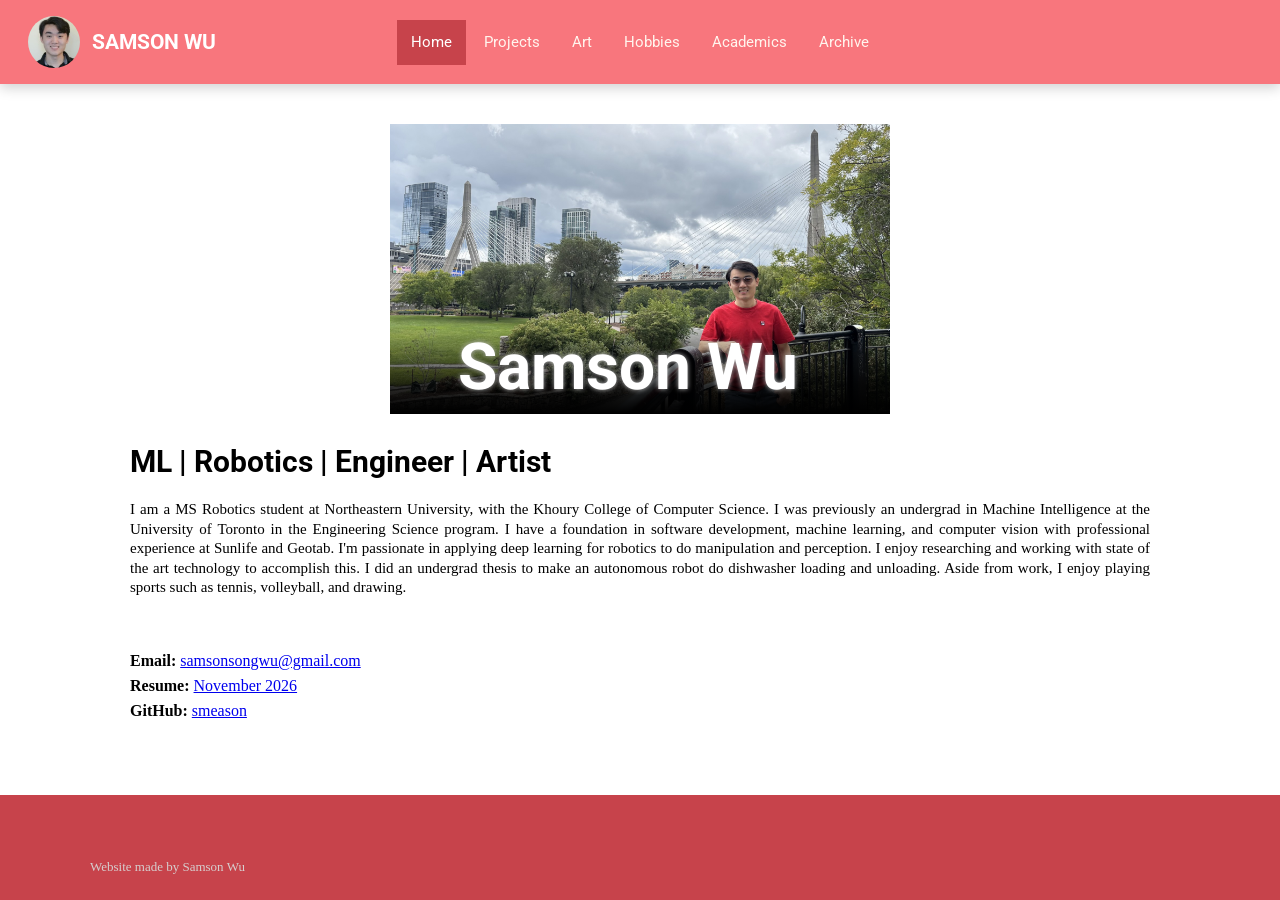
<file: index.html>
<html>

<head>
    <meta name="viewport" content="width=device-width, initial-scale=1">
    <title>Samson's Home page</title>
    <LINK REL="SHORTCUT ICON" href="homepage-link.ico">
    <link rel="stylesheet" href="style.css">
    <link rel="preconnect" href="https://fonts.googleapis.com">
    <link rel="preconnect" href="https://fonts.gstatic.com" crossorigin>
    <!--<link href="https://fonts.googleapis.com/css2?family=Roboto&display=swap" rel="stylesheet">-->
</head>

<body class="home-page">

    <header class="site-header">
        <a class="site-brand" href="index.html" aria-label="Samson Wu home">
            <img class="site-avatar" src="websiteAssets/selfpics/ID_photo_87.jpg" alt="" width="52" height="52">
            <span class="site-name">Samson Wu</span>
        </a>
        <nav class="site-nav" aria-label="Main navigation">
            <ul>
                <li><a href="index.html" aria-current="page">Home</a></li>
                <li><a href="projects.html">Projects</a></li>
                <li><a href="art.html">Art</a></li>
                <li><a href="hobbies.html">Hobbies</a></li>
                <li><a href="academics.html">Academics</a></li>
                <li><a href="project_archive.html">Archive</a></li>
            </ul>
        </nav>
    </header>

    <div class="wrapper">
        <div class="main_content" style="padding-top:1em;">
            <div class="profile_card">
                <p>Samson Wu</p>
            </div>

            <div class="info">
                <!-- <h1 class="text-shadow">Samson Wu</h1>
                <h1 class="text">Samson Wu</h1> -->

                <h2 class="big">ML  |  Robotics  |  Engineer  |  Artist </h2>
                <p style="padding:0px 0px 15px 0px;">
                    I am a MS Robotics student at Northeastern University, with the Khoury College of Computer Science. 
                    I was previously an undergrad in Machine Intelligence at the University of Toronto in the Engineering Science program.
                    I have a foundation in software development, machine learning, and computer vision with professional experience at Sunlife and Geotab.
                    I'm passionate in applying deep learning for robotics to do manipulation and perception. I enjoy researching and working with
                    state of the art technology to accomplish this. I did an undergrad thesis to make an autonomous robot do dishwasher loading and unloading.
                    Aside from work, I enjoy playing sports such as tennis, volleyball, and drawing.
                </p>
                    <!-- <iframe loading="lazy" width="500" height="290" src="https://www.youtube.com/embed/rTwySQCoMmA" title="YouTube video player" referrerpolicy="strict-origin-when-cross-origin" frameborder="0" allow="accelerometer; autoplay; clipboard-write; encrypted-media; gyroscope; picture-in-picture" allowfullscreen></iframe> -->
                
                <br><b>Email: </b><a href="mailto:samsonsongwu@gmail.com">samsonsongwu@gmail.com</a>
                <br><b>Resume: </b><a href="websiteAssets/documents/Samson_Resume_Nov2026.pdf">November 2026</a>
                <br><b>GitHub: </b><a href="https://github.com/smeason">smeason</a>
                <br>
            </div>

        </div>

    </div>
    <footer class="home-footer">
        <div class="home-footer-inner">
            <!-- <h2>Get in touch</h2>
            <ul>
                <li><span>Email</span><a href="mailto:samsonsongwu@gmail.com">samsonsongwu@gmail.com</a></li>
                <li><span>GitHub</span><a href="https://github.com/smeason">smeason</a></li>
                <li><span>Resume</span><a href="websiteAssets/documents/Samson_Resume_Nov2026.pdf">November 2026</a></li>
            </ul> -->
            <p>Website made by Samson Wu</p>
        </div>
    </footer>

</body>

</html>
</file>
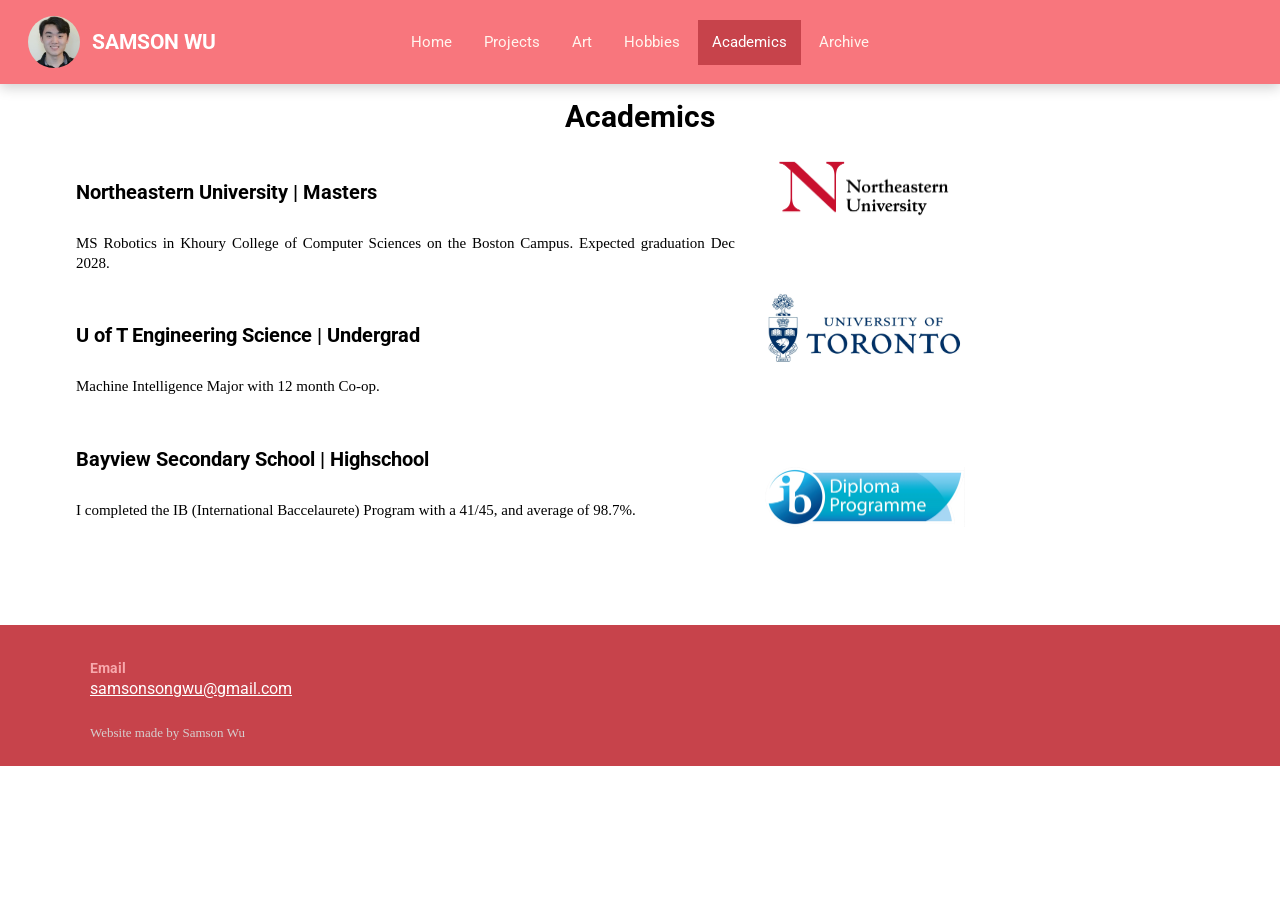
<file: academics.html>
<html>

<head>
    <meta name="viewport" content="width=device-width, initial-scale=1">
    <title>Samson's Home page</title>
   <!-- <LINK REL="SHORTCUT ICON" href="./images/samson.ico">-->
    <link rel="stylesheet" href="style.css">
    <link rel="preconnect" href="https://fonts.googleapis.com">
    <link rel="preconnect" href="https://fonts.gstatic.com" crossorigin>
    <!--<link href="https://fonts.googleapis.com/css2?family=Roboto&display=swap" rel="stylesheet">-->
</head>

<body>

    <header class="site-header">
        <a class="site-brand" href="index.html" aria-label="Samson Wu home">
            <img class="site-avatar" src="websiteAssets/selfpics/ID_photo_87.jpg" alt="" width="52" height="52">
            <span class="site-name">Samson Wu</span>
        </a>
        <nav class="site-nav" aria-label="Main navigation">
            <ul>
                <li><a href="index.html">Home</a></li>
                <li><a href="projects.html">Projects</a></li>
                <li><a href="art.html">Art</a></li>
                <li><a href="hobbies.html">Hobbies</a></li>
                <li><a href="academics.html" aria-current="page">Academics</a></li>
                <li><a href="project_archive.html">Archive</a></li>
            </ul>
        </nav>
    </header>

    <div class="wrapper">
        <div class="main_content">
            <h1 class="big" style="padding-top:15px; padding-bottom:15px;">Academics</h1>

            <table>
                <tr>
                    <td class="left">
                        <h3>Northeastern University | Masters</h3>
                        <p>MS Robotics in Khoury College of Computer Sciences on the Boston Campus.
                            Expected graduation Dec 2028.
                        </p>
                    </td>
                    <td>
                        <img src="websiteAssets/optimized/academics/NortheasternLogoRed.webp" style="width:200px; height: auto;" loading="eager" fetchpriority="high" decoding="async">
                    </td>
                </tr>
                
                <tr>
                    <td class="left">
                        <h3>U of T Engineering Science | Undergrad</h3>
                        <p>Machine Intelligence Major with 12 month Co-op.</p>
                        
                    </td>
                    <td>
                        <img src="websiteAssets/optimized/academics/university-of-toronto-logo.webp" style="width:200px; height: auto;" loading="lazy" decoding="async">
                    </td>
                </tr>
                
                <tr>
                    <td class="left">
                        <h3>Bayview Secondary School | Highschool</h3>
                        <p>I completed the IB (International Baccelaurete) Program with a 41/45, and average of 98.7%.</p>
                    </td>
                    <td class="top_padding">
                        <img src="websiteAssets/optimized/dp-programme-logo-en.webp" style="width:200px; height: auto;" loading="lazy" decoding="async">
                    </td>
                </tr>
            </table>
        </div>
    </div>
    <footer class="home-footer">
        <div class="home-footer-inner">
            <ul>
                <li><span>Email</span><a href="mailto:samsonsongwu@gmail.com">samsonsongwu@gmail.com</a></li>
            </ul>
            <p>Website made by Samson Wu</p>
        </div>
    </footer>
    <script src="main.js" defer></script>

</body>



</html>
</file>
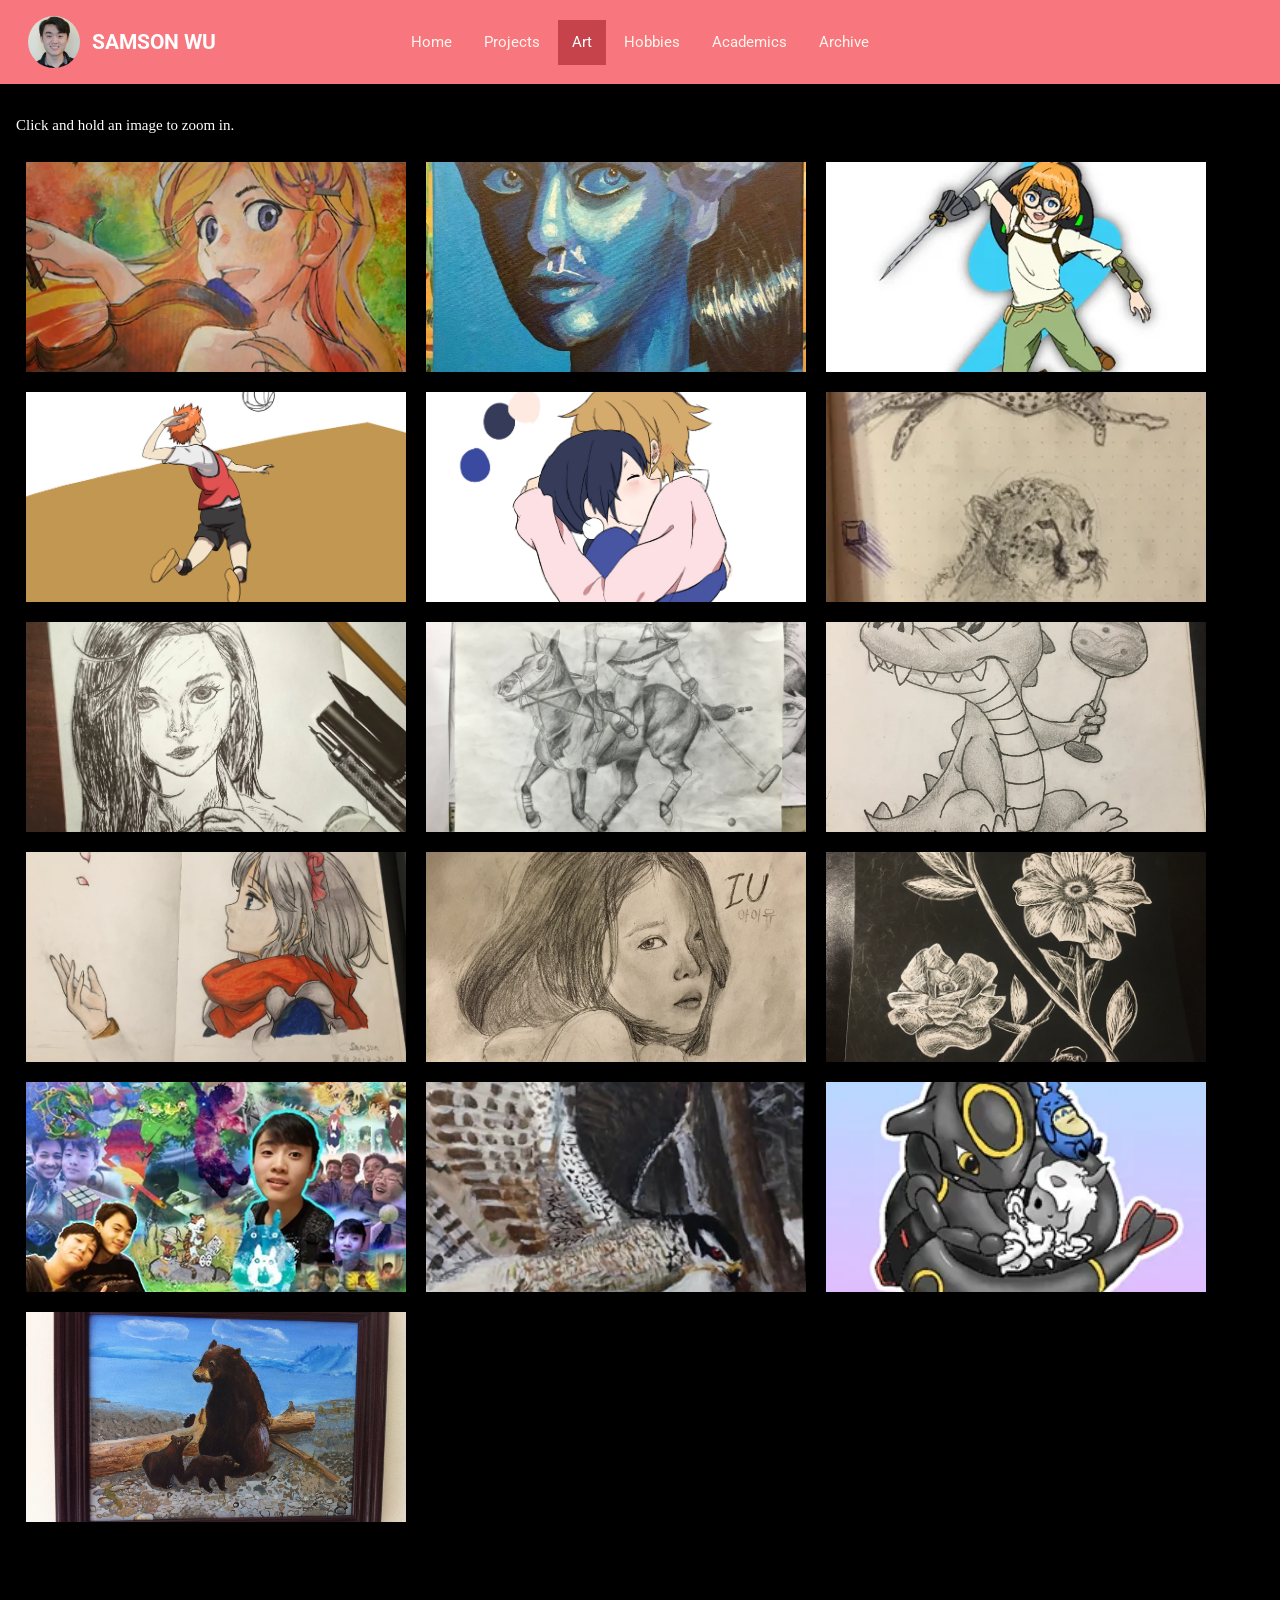
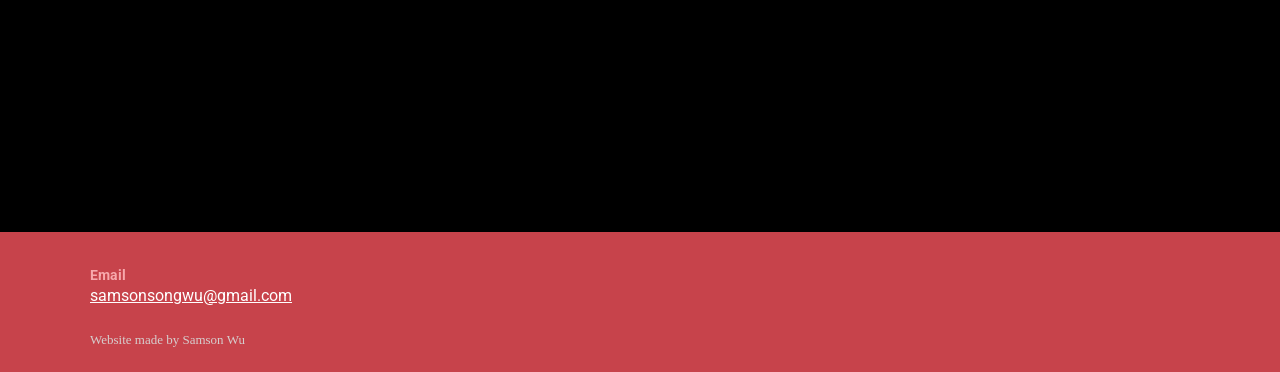
<file: art.html>
<html>

<head>
    <meta name="viewport" content="width=device-width, initial-scale=1">
    <title>Samson's Home page</title>
    <link rel="stylesheet" href="style.css">
    <link rel="preconnect" href="https://fonts.googleapis.com">
    <link rel="preconnect" href="https://fonts.gstatic.com" crossorigin>
</head>

<body style="background-color: black;">

    <header class="site-header">
        <a class="site-brand" href="index.html" aria-label="Samson Wu home">
            <img class="site-avatar" src="websiteAssets/selfpics/ID_photo_87.jpg" alt="" width="52" height="52">
            <span class="site-name">Samson Wu</span>
        </a>
        <nav class="site-nav" aria-label="Main navigation">
            <ul>
                <li><a href="index.html">Home</a></li>
                <li><a href="projects.html">Projects</a></li>
                <li><a href="art.html" aria-current="page">Art</a></li>
                <li><a href="hobbies.html">Hobbies</a></li>
                <li><a href="academics.html">Academics</a></li>
                <li><a href="project_archive.html">Archive</a></li>
            </ul>
        </nav>
    </header>

    <p class="art-instructions">Click and hold an image to zoom in.</p>

    <div class="main_content_art" style="background-color: black; margin-bottom:300px;">
        <div class="container-wide"><img src="websiteAssets/optimized/art/painting1.webp" alt="Painting 1" loading="lazy" decoding="async"></div>
        <div class="container-wide"><img src="websiteAssets/optimized/art/painting3.webp" alt="Painting 3" loading="lazy" decoding="async"></div>
        <div class="container-wide"><img src="websiteAssets/optimized/art/digital3.webp" alt="Digital artwork 3" loading="lazy" decoding="async"></div>
        <div class="container-wide"><img src="websiteAssets/optimized/art/digital4.webp" alt="Digital artwork 4" loading="lazy" decoding="async"></div>
        <div class="container-wide"><img src="websiteAssets/optimized/art/digital5.webp" alt="Digital artwork 5" loading="lazy" decoding="async"></div>
        <div class="container-wide"><img src="websiteAssets/optimized/art/traditional1.webp" alt="Traditional artwork 1" loading="lazy" decoding="async"></div>
        <div class="container-wide"><img src="websiteAssets/optimized/art/traditional2.webp" alt="Traditional artwork 2" loading="lazy" decoding="async"></div>
        <div class="container-wide"><img src="websiteAssets/optimized/art/traditional3.webp" alt="Traditional artwork 3" loading="lazy" decoding="async"></div>
        <div class="container-wide"><img src="websiteAssets/optimized/art/traditional4.webp" alt="Traditional artwork 4" loading="lazy" decoding="async"></div>
        <div class="container-wide"><img src="websiteAssets/optimized/art/traditional5.webp" alt="Traditional artwork 5" loading="lazy" decoding="async"></div>
        <div class="container-wide"><img src="websiteAssets/optimized/art/traditional6.webp" alt="Traditional artwork 6" loading="lazy" decoding="async"></div>
        <div class="container-wide"><img src="websiteAssets/optimized/art/traditional7.webp" alt="Traditional artwork 7" loading="lazy" decoding="async"></div>
        <div class="container-wide"><img src="websiteAssets/optimized/art/digital1.webp" alt="Digital artwork 1" loading="lazy" decoding="async"></div>
        <div class="container-wide"><img src="websiteAssets/optimized/art/painting2.webp" alt="Painting 2" loading="lazy" decoding="async"></div>
        <div class="container-wide"><img src="websiteAssets/optimized/art/digital2.webp" alt="Digital artwork 2" loading="lazy" decoding="async"></div>
        <div class="container-wide"><img src="websiteAssets/optimized/art/painting4.webp" alt="Painting 4" loading="lazy" decoding="async"></div>

    </div>
    <footer class="home-footer">
        <div class="home-footer-inner">
            <ul>
                <li><span>Email</span><a href="mailto:samsonsongwu@gmail.com">samsonsongwu@gmail.com</a></li>
            </ul>
            <p>Website made by Samson Wu</p>
        </div>
    </footer>

</body>

</html>
</file>
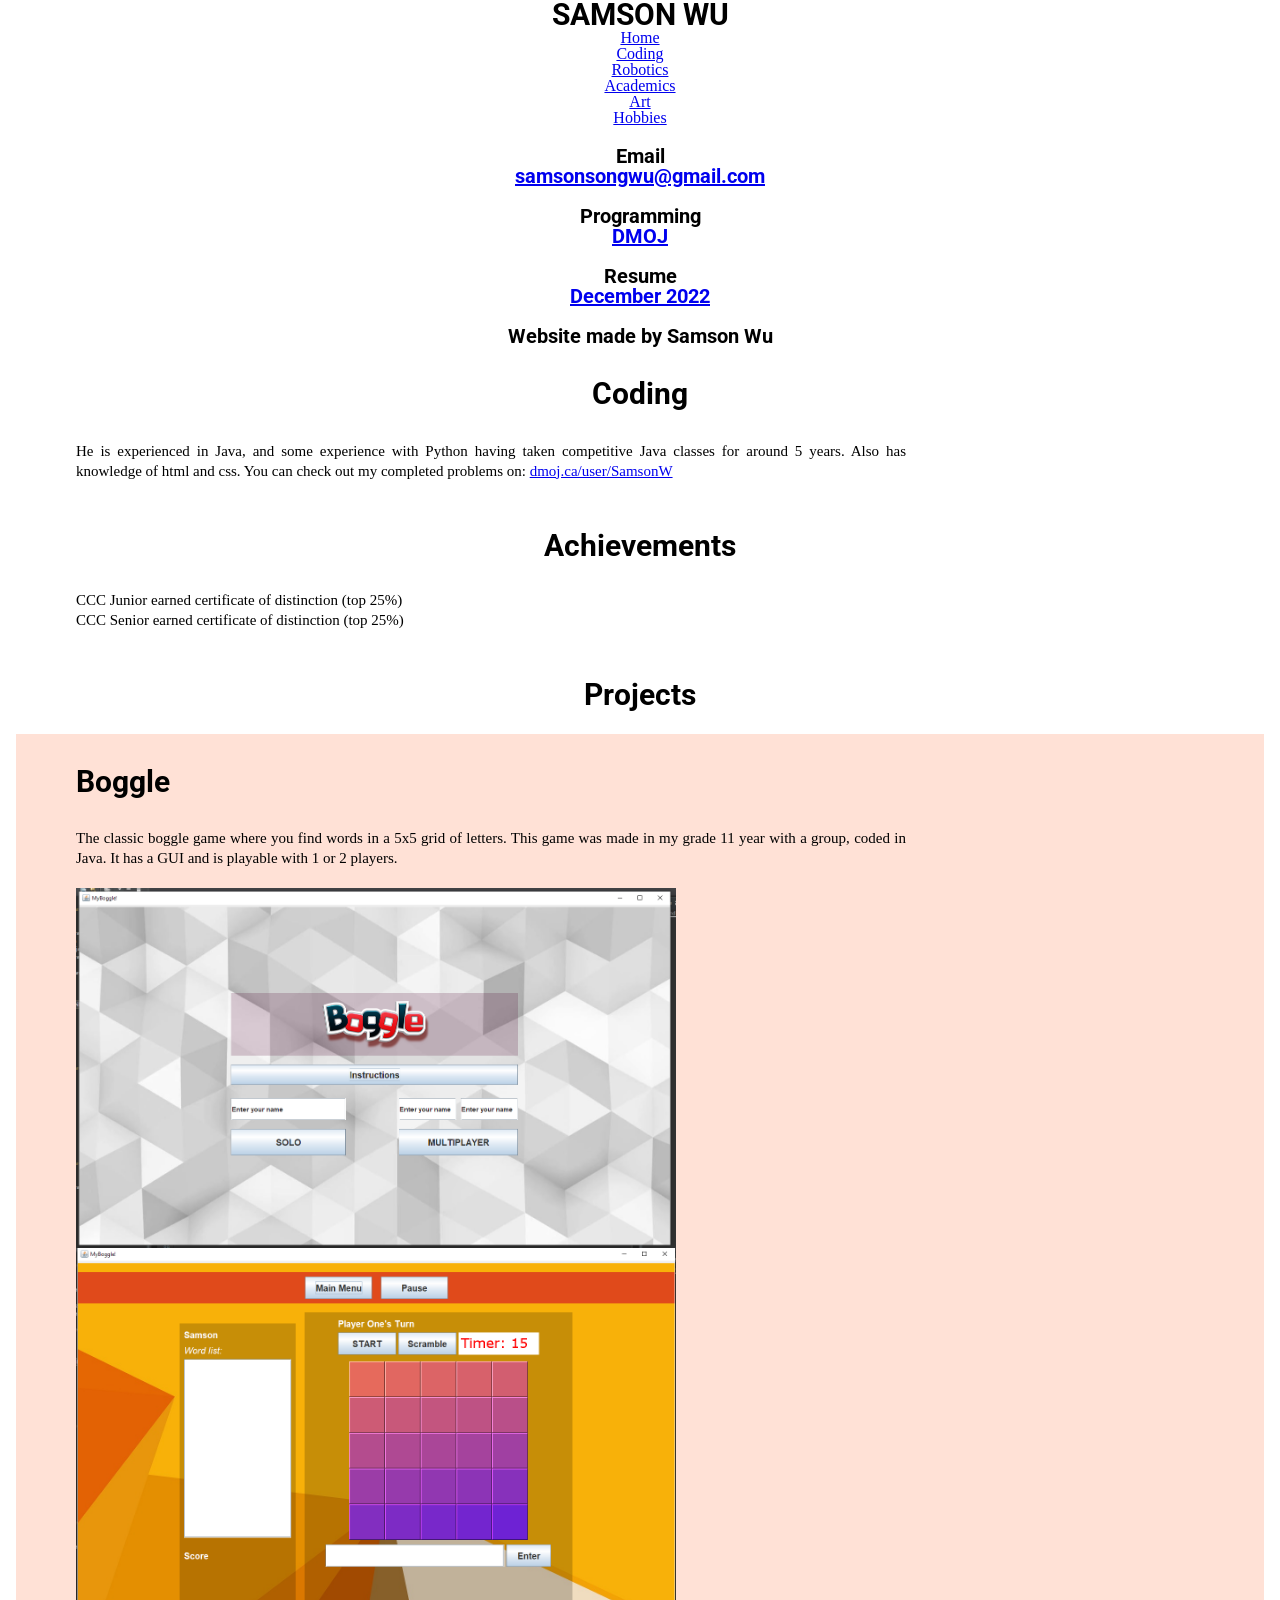
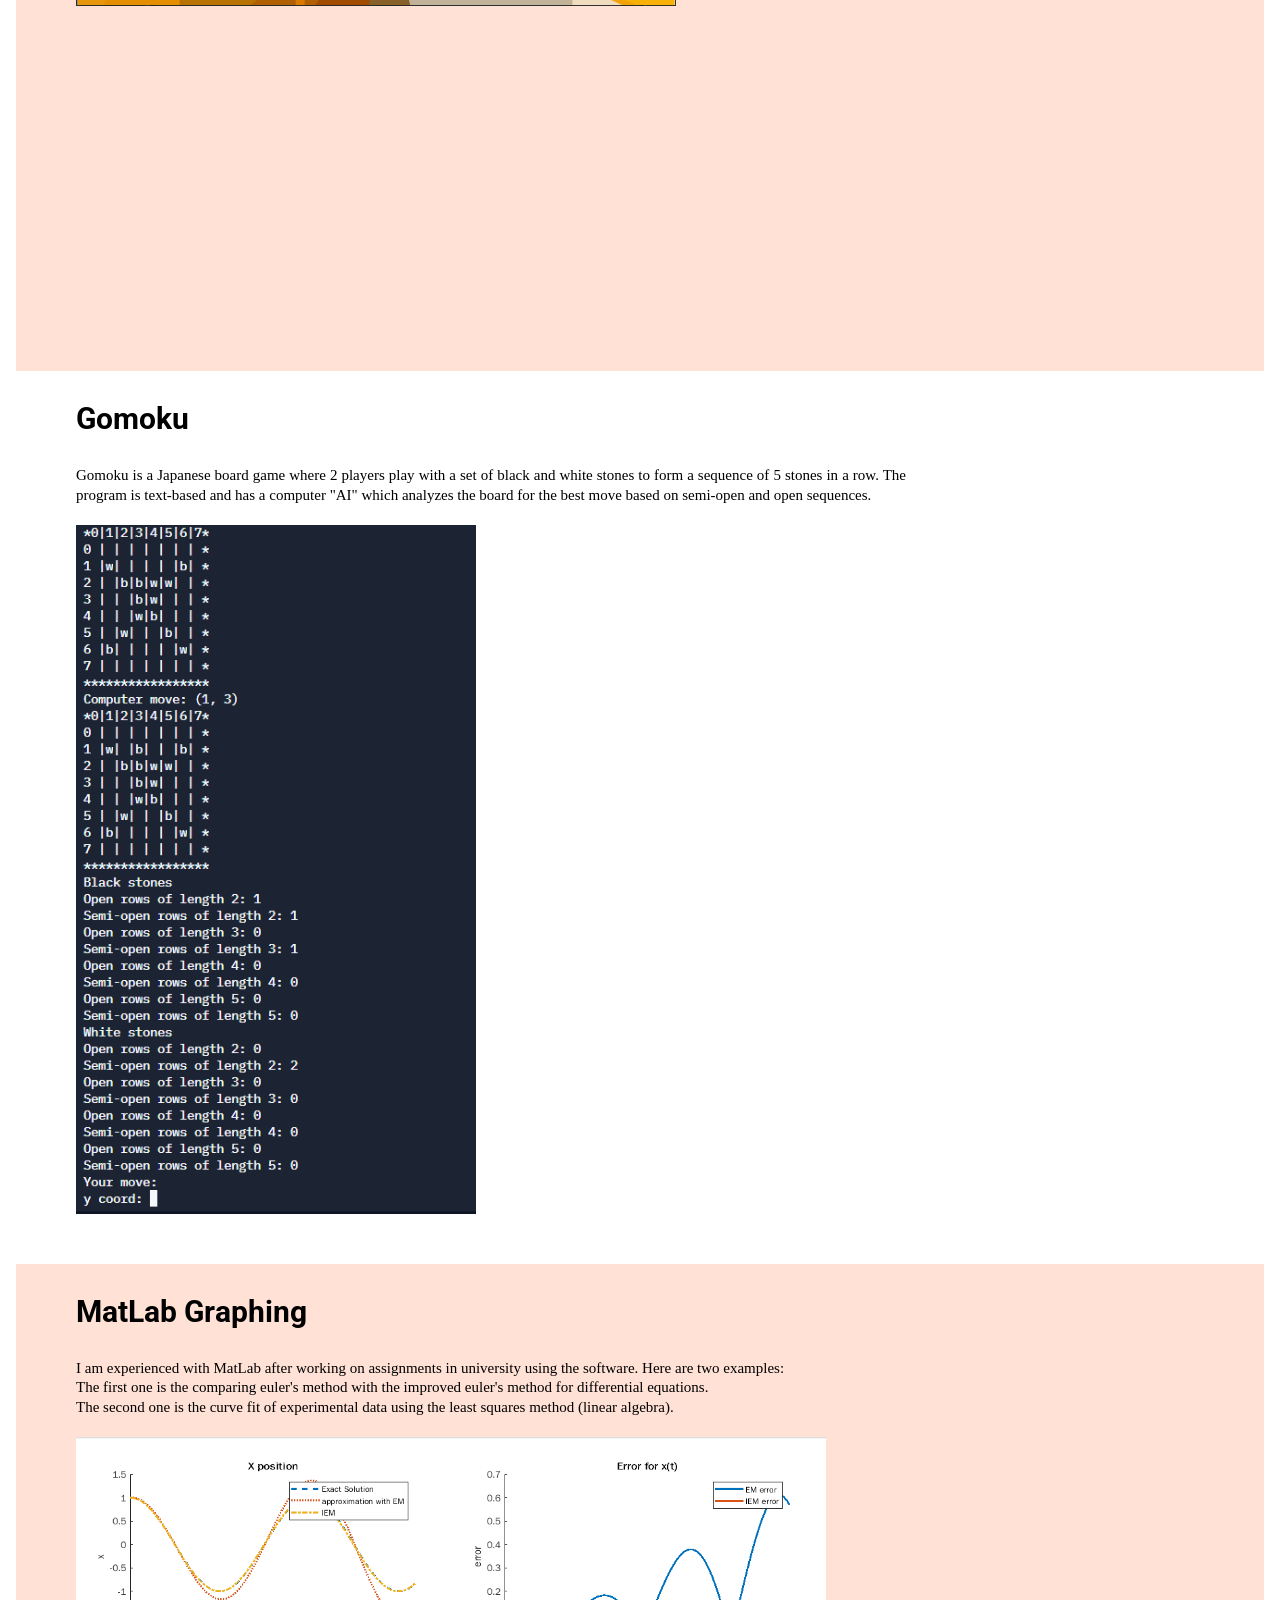
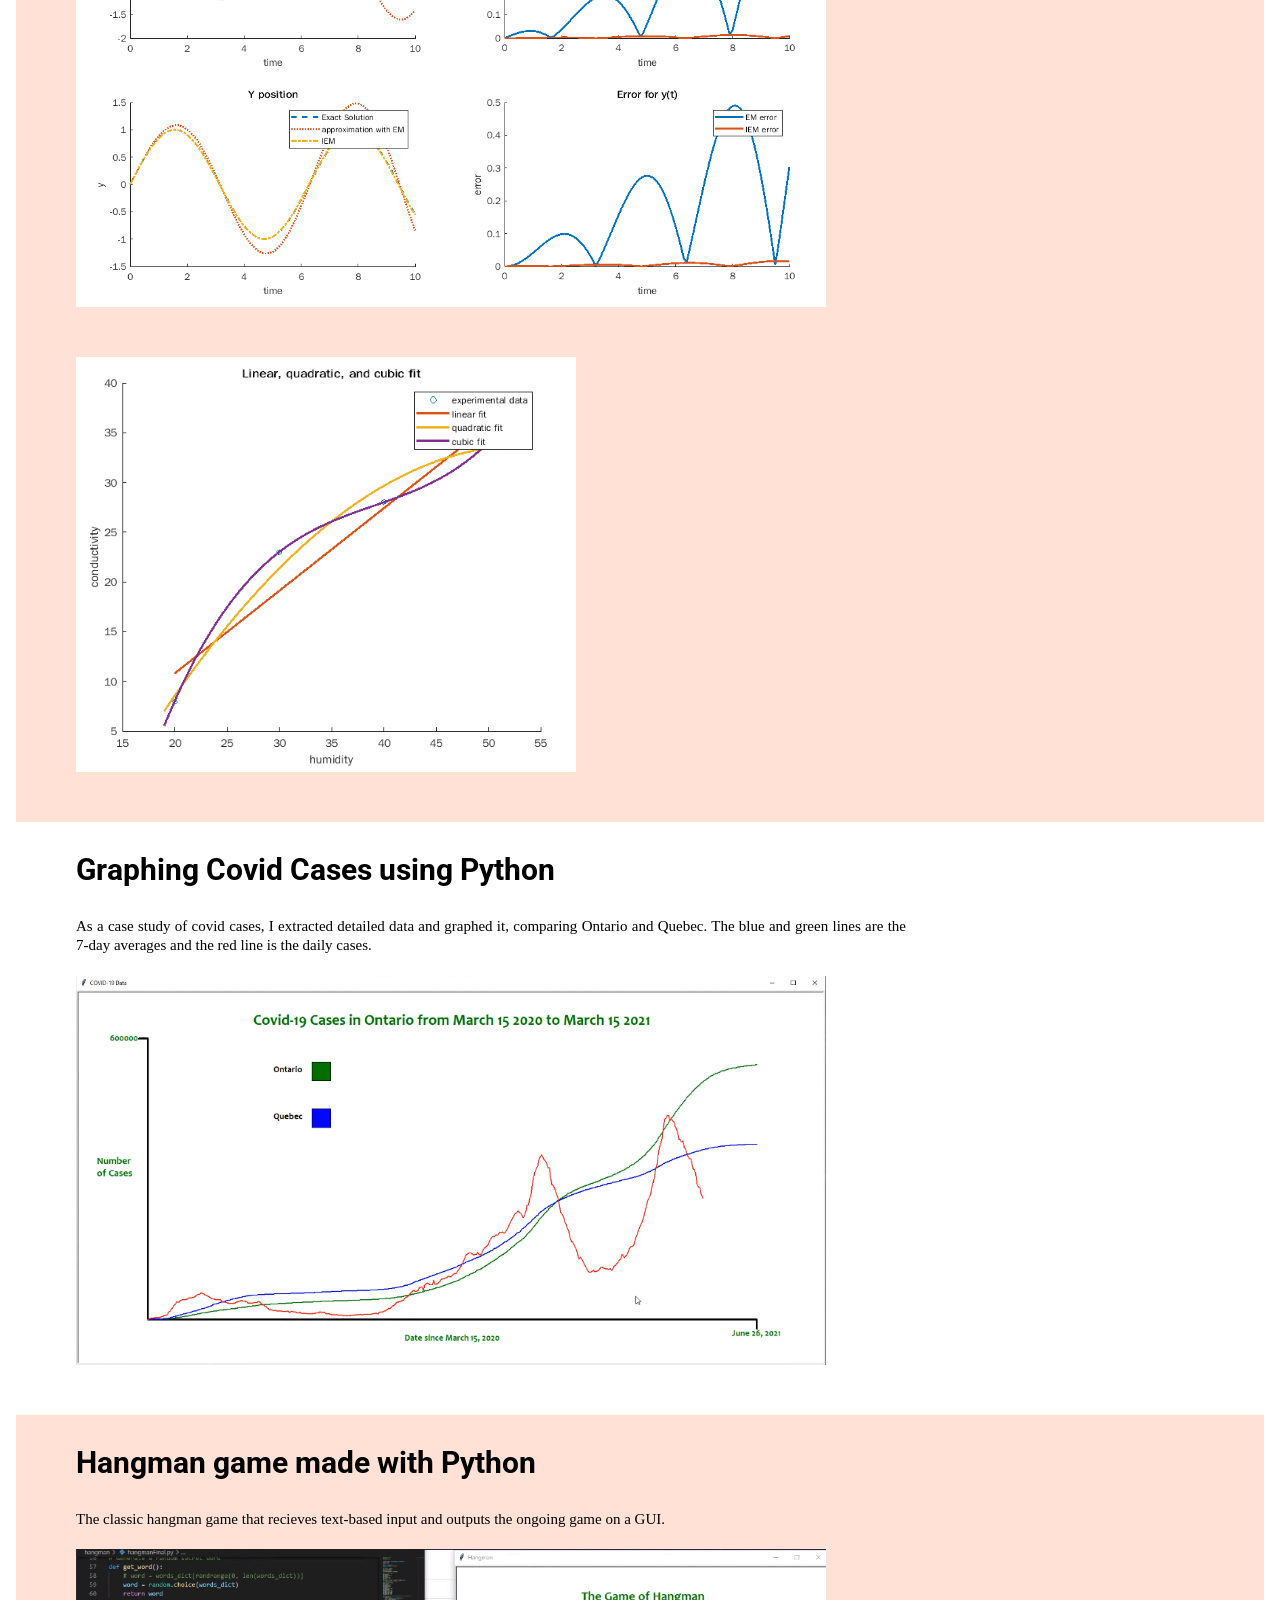
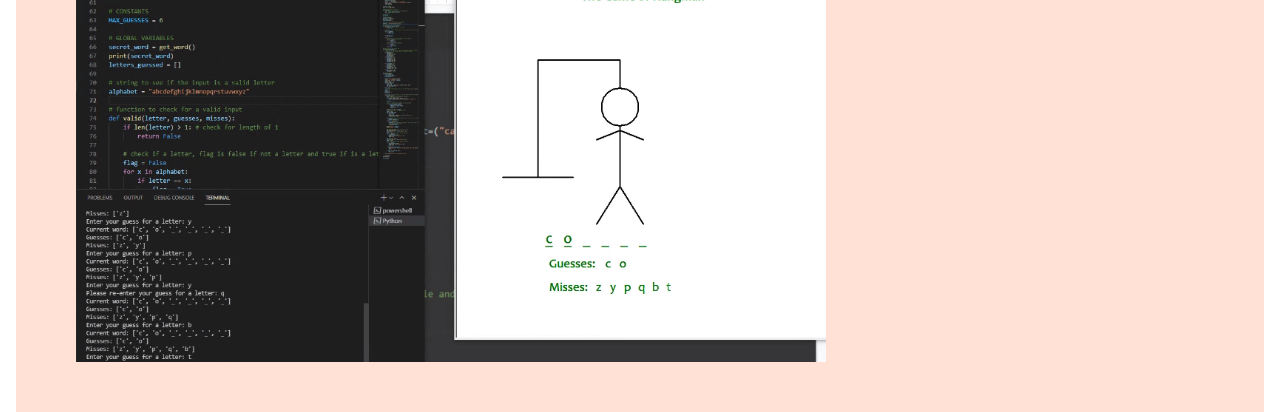
<file: coding.html>
<html>

<head>
    <title>Samson's Home page</title>
   <!-- <LINK REL="SHORTCUT ICON" href="./images/samson.ico">-->
    <link rel="stylesheet" href="style.css">
    <link rel="preconnect" href="https://fonts.googleapis.com">
    <link rel="preconnect" href="https://fonts.gstatic.com" crossorigin>
   <!-- <script scr="D:\squamson\python\main.js"></script>-->
    <!--<link href="https://fonts.googleapis.com/css2?family=Roboto&display=swap" rel="stylesheet">-->
</head>

<body>

    <div class="wrapper">
        <center>
            <div class="sidebar">
                <h2>SAMSON WU</h2>

                <div class="profile_picture"></div>

                <ul>
                    <li><a href="index.shtml">Home</a></li>
                    <li><a href="coding.html">Coding</a></li>
                    <li><a href="robotics.html">Robotics</a></li>
                    <li><a href="academics.html">Academics</a></li>
                    <li><a href="art.html">Art</a></li>
                    <li><a href="hobbies.html">Hobbies</a></li>
                </ul>

                <h3 class="footer">
                    <br><b>Email</b><br><a href="mailto:samsonsongwu@gmail.com">samsonsongwu@gmail.com</a><br>
                    <br>Programming<br><a href="https://dmoj.ca/user/SamsonW">DMOJ</a><br>
                    <br><b>Resume</b><br><a href="websiteAssets\SamsonWu_resume_latest.pdf"> December 2022</a><br>
                    <br>Website made by Samson Wu<br>
                </h3>
            </div>
        </center>

        <div class="main_content">

            <h1 class="big">Coding</h1>

            <p>He is experienced in Java, and some experience with Python having taken competitive Java classes
                for around 5 years. Also has knowledge of html and css.
                You can check out my completed problems on: <a href="http://dmoj.ca/user/SamsonW">dmoj.ca/user/SamsonW</a></p>


            <h1 class="top_padding">Achievements</h1>
            <p>CCC Junior earned certificate of distinction (top 25%)
                <br>CCC Senior earned certificate of distinction (top 25%)<br>
            </p>

            <h1 class="top_padding" style="padding-bottom:0.8em;">Projects</h1>

            <table class="coding_margin">
                <tr style="background-color: rgb(255, 225, 214);">
                    <td>
                        <h2>Boggle</h2>
                            <p>The classic boggle game where you find words in a 5x5 grid of letters. This game
                                was made in my grade 11 year with a group, coded in Java. It has a GUI and is playable with 1 or 2 players.
                            </p>
                            <img src = "websiteAssets/boggle1.PNG" width="600" height=auto style="margin-left:60px;"/>
                            <img src = "websiteAssets/boggle2.PNG" width="600" height=auto style="margin-left:60px;"/>
                            <iframe width="560" height="315" style="margin-left:60px;  margin-bottom:50px;" src="https://www.youtube.com/embed/3e6czqMayYc?start=6" title="YouTube video player" frameborder="0" allow="accelerometer; autoplay; clipboard-write; encrypted-media; gyroscope; picture-in-picture" allowfullscreen></iframe>

                    </td>
                </tr>
                <tr>
                    <td>
                        <h2>Gomoku</h2>

                        <p>Gomoku is a Japanese board game where 2 players play with a set of black and white stones to form a sequence of 5 stones in a row.
                            The program is text-based and has a computer "AI" which analyzes the board for the best move based on semi-open and open sequences.
                        </p>

                            <img src = "websiteAssets/gomoku1.PNG" width="400" height=auto style="margin-left:60px; margin-bottom:50px;"/>


                    </td>
                </tr>
                <tr style="background-color: rgb(255, 225, 214);">
                    <td>
                        <h2>MatLab Graphing</h2>
                        <p>I am experienced with MatLab after working on assignments in university using the software.
                            Here are two examples:<br>The first one is the comparing euler's method with the improved euler's method
                            for differential equations.<br>The second one is the curve fit of experimental data using the least squares method (linear algebra).
                        </p>


                            <img src = "websiteAssets/matlab1.PNG" width="750" height=auto style="margin-left:60px; margin-bottom:50px;"/>
                            <img src = "websiteAssets/matlab2.PNG" width="500" height=auto style="margin-left:60px; margin-bottom:50px;"/>


                    </td>
                </tr>
                <tr>
                    <td>
                        <h2>Graphing Covid Cases using Python</h2>
                        <p>As a case study of covid cases, I extracted detailed data and graphed it, comparing Ontario and Quebec.
                            The blue and green lines are the 7-day averages and the red line is the daily cases.
                        </p>
                        <img src = "websiteAssets/covidmatlab1.PNG" width="750" height=auto style="margin-left:60px; margin-bottom:50px;"/>

                    </td>
                </tr>
                <tr style="background-color: rgb(255, 225, 214);">
                    <td>
                        <h2>Hangman game made with Python</h2>
                        <p>The classic hangman game that recieves text-based input and outputs the ongoing game on a GUI.</p>
                        <img src = "websiteAssets/pythonproject2.PNG" width="750" height=auto style="margin-left:60px; margin-bottom:50px;"/>

                    </td>
                </tr>
            </table>
        </div>
    </div>

</body>

</html>
</file>
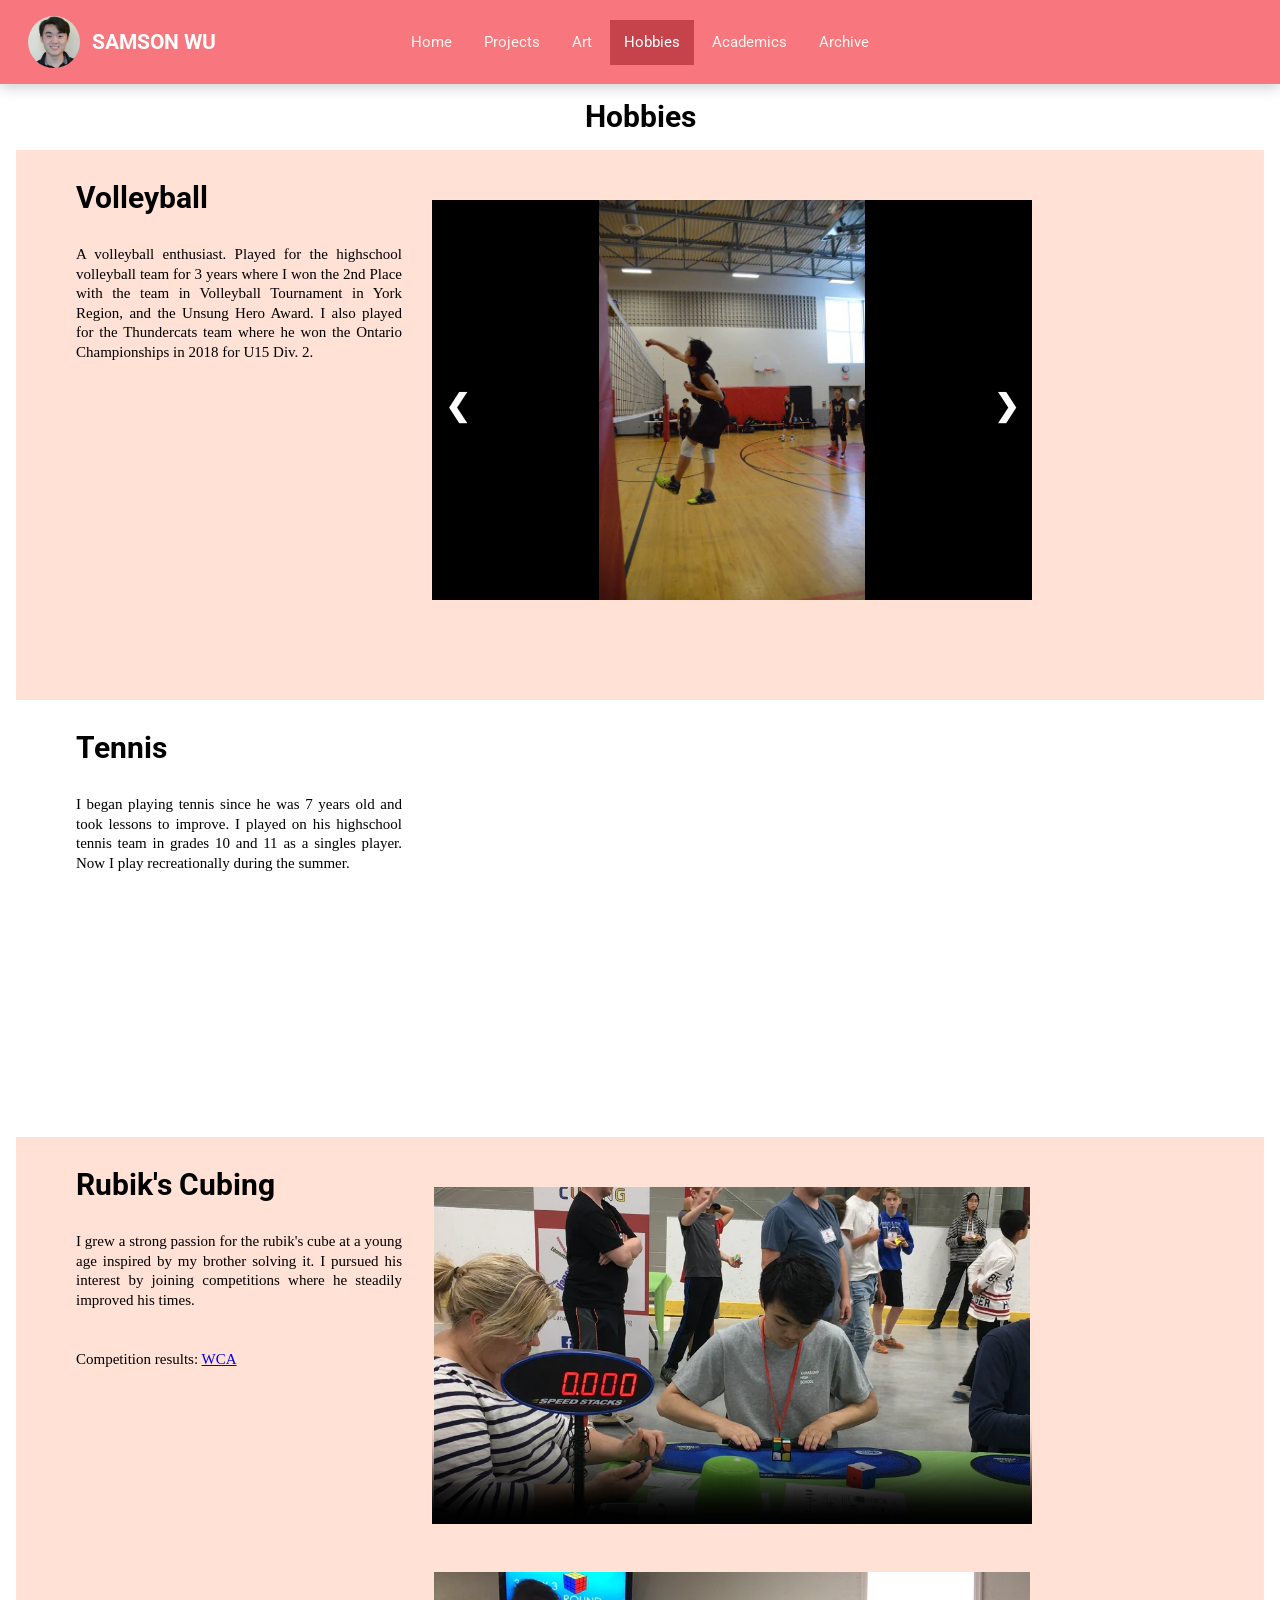
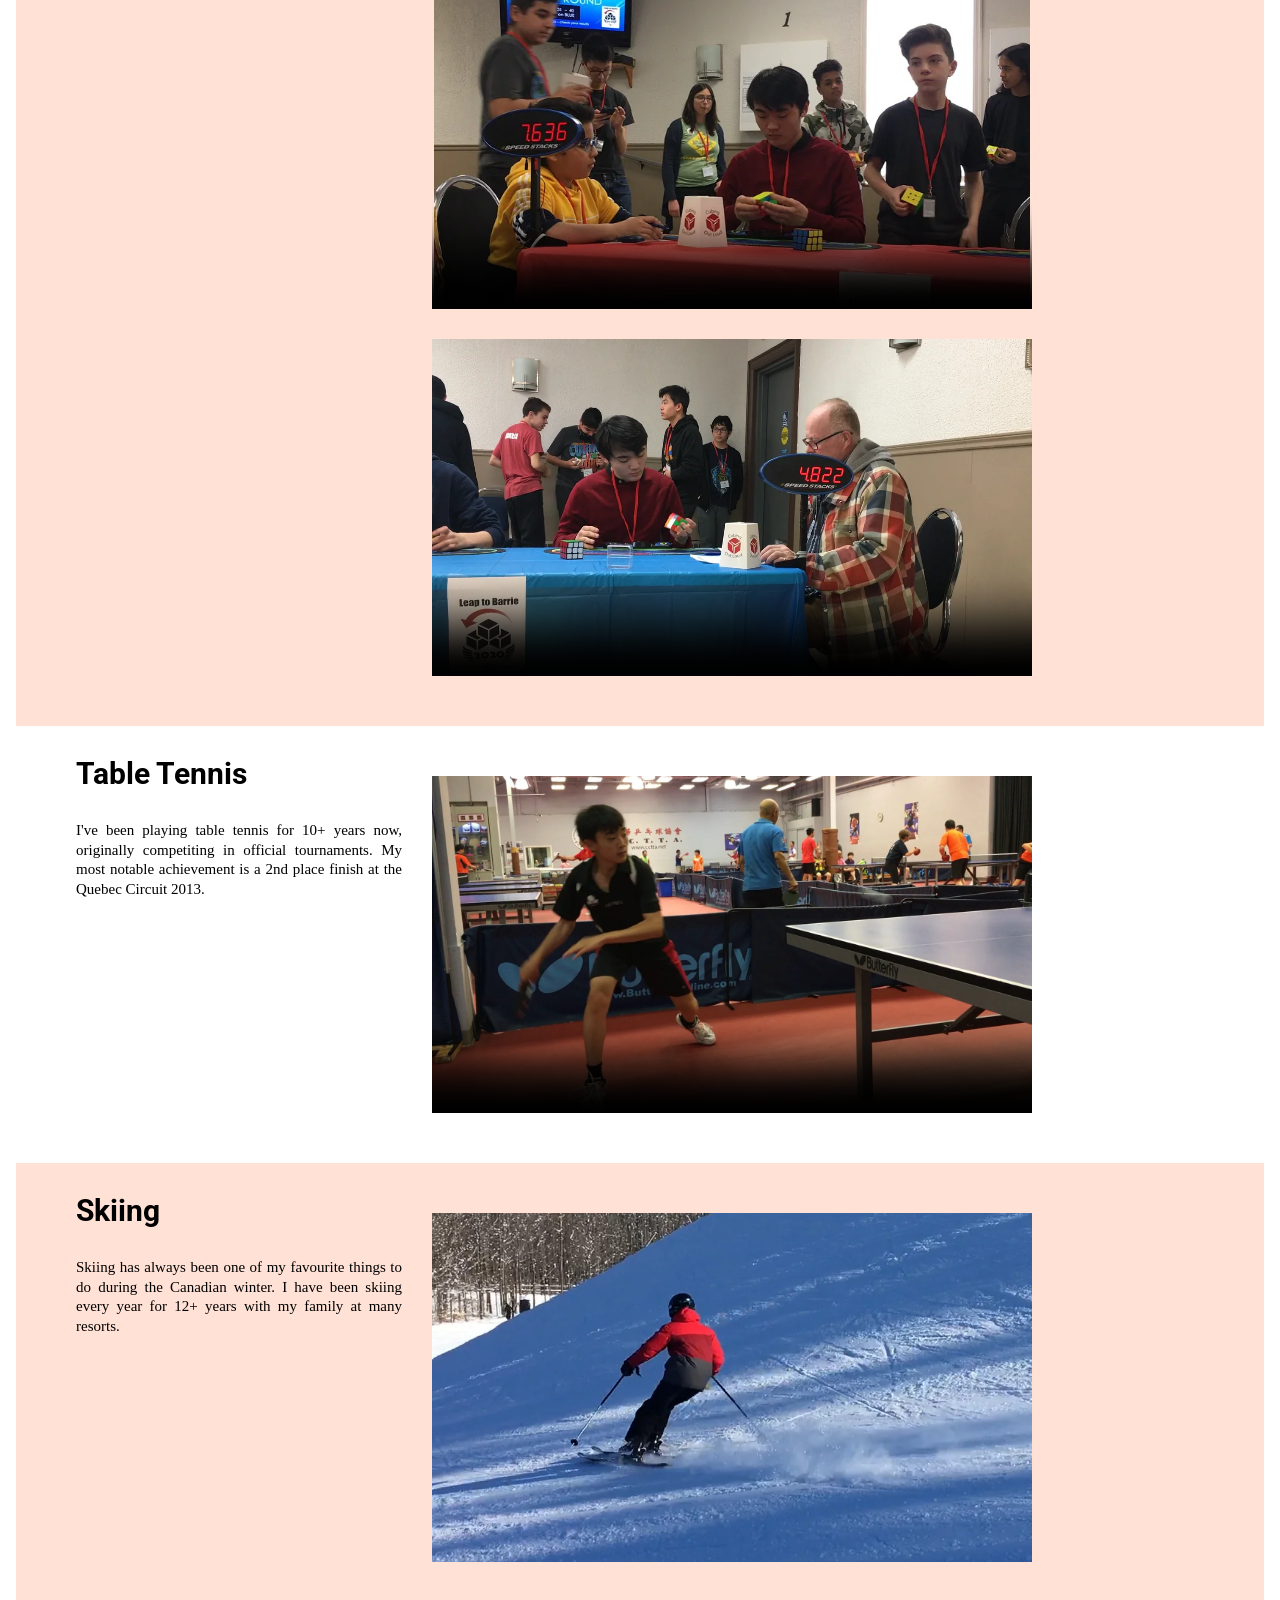
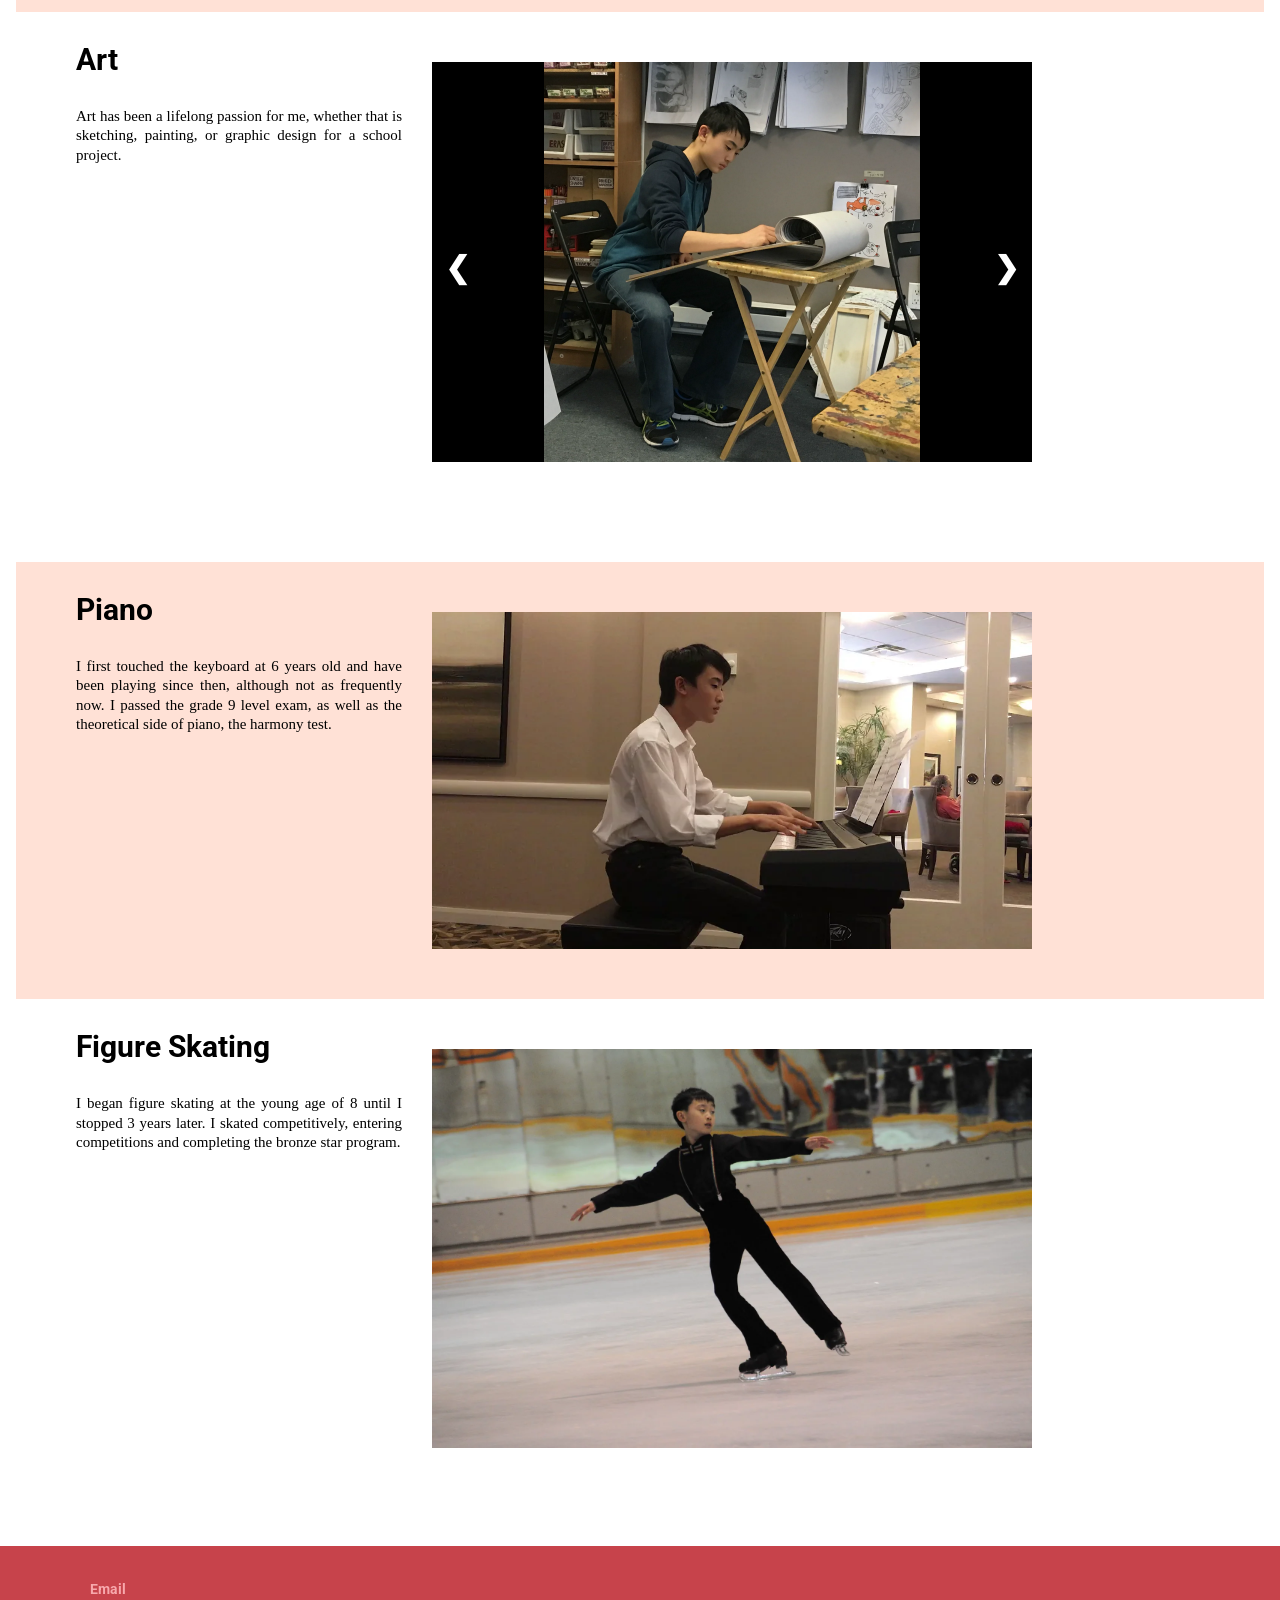
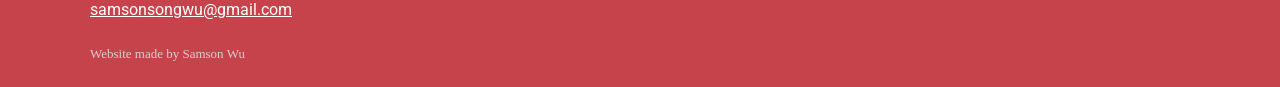
<file: hobbies.html>
<html>

<head>
    <meta name="viewport" content="width=device-width, initial-scale=1">
    <title>Samson's Home page</title>
    <link rel="stylesheet" href="style.css">
    <link rel="preconnect" href="https://fonts.googleapis.com">
    <link rel="preconnect" href="https://fonts.gstatic.com" crossorigin>
</head>

<body>

    <header class="site-header">
        <a class="site-brand" href="index.html" aria-label="Samson Wu home">
            <img class="site-avatar" src="websiteAssets/selfpics/ID_photo_87.jpg" alt="" width="52" height="52">
            <span class="site-name">Samson Wu</span>
        </a>
        <nav class="site-nav" aria-label="Main navigation">
            <ul>
                <li><a href="index.html">Home</a></li>
                <li><a href="projects.html">Projects</a></li>
                <li><a href="art.html">Art</a></li>
                <li><a href="hobbies.html" aria-current="page">Hobbies</a></li>
                <li><a href="academics.html">Academics</a></li>
                <li><a href="project_archive.html">Archive</a></li>
            </ul>
        </nav>
    </header>

    <div class="wrapper">
        <div class="main_content">
            <h1 class="big" style="padding-top:15px; padding-bottom:15px;">Hobbies</h1>

            <table>
                <tr style="background-color: rgb(255, 225, 214);">
                    <td class="left bottom_padding">
                        <h2>Volleyball</h2>
                        <p>A volleyball enthusiast. Played for the highschool volleyball team for 3 years 
                            where I won the 2nd Place with the team in Volleyball Tournament in York Region, 
                            and the Unsung Hero Award. I also played for the Thundercats team where he won the
                            Ontario Championships in 2018 for U15 Div. 2.</p>
                    </td>
                    <td class="top_padding">
                        <div class = "slideshow-container" style="display:block; margin-bottom:50px;">
                                    <div class="slide fade">
                                        <img src = "websiteAssets/optimized/volleyball/volleyball1.webp" style='height: 100%; width: 100%; object-fit: contain' loading="eager" fetchpriority="high" decoding="async">
                                    </div>

                                    <div class="slide fade">
                                        <img src = "websiteAssets/optimized/volleyball/volleyball2.webp" style='height: 100%; width: 100%; object-fit: contain' loading="lazy" decoding="async">
                                    </div>

                                    <div class="slide fade">
                                        <img src = "websiteAssets/optimized/volleyball/volleyball3.webp" style='height: 100%; width: 100%; object-fit: contain' loading="lazy" decoding="async">
                                    </div>
                                    <div class="slide fade">
                                        <img src = "websiteAssets/optimized/volleyball/volleyball4.webp" style='height: 100%; width: 100%; object-fit: contain' loading="lazy" decoding="async">
                                    </div>

                                    <div class="slide fade">
                                        <img src = "websiteAssets/optimized/volleyball/volleyball5.webp" style='height: 100%; width: 100%; object-fit: contain' loading="lazy" decoding="async">
                                    </div>

                                    <div class="slide fade">
                                        <img src = "websiteAssets/optimized/volleyball/volleyball6.webp" style='height: 100%; width: 100%; object-fit: contain' loading="lazy" decoding="async">
                                    </div>
                                    <div class="slide fade">
                                        <img src = "websiteAssets/optimized/volleyball/volleyball7.webp" style='height: 100%; width: 100%; object-fit: contain' loading="lazy" decoding="async">
                                    </div>

                                    <div class="slide fade">
                                        <img src = "websiteAssets/optimized/volleyball/volleyball8.webp" style='height: 100%; width: 100%; object-fit: contain' loading="lazy" decoding="async">
                                    </div>

                                    <div class="slide fade">
                                        <img src = "websiteAssets/optimized/volleyball/volleyball9.webp" style='height: 100%; width: 100%; object-fit: contain' loading="lazy" decoding="async">
                                    </div>
                                    <div class="slide fade">
                                        <img src = "websiteAssets/optimized/volleyball/volleyball10.webp" style='height: 100%; width: 100%; object-fit: contain' loading="lazy" decoding="async">
                                    </div>

                                    <div class="slide fade">
                                        <img src = "websiteAssets/optimized/volleyball/volleyball11.webp" style='height: 100%; width: 100%; object-fit: contain' loading="lazy" decoding="async">
                                    </div>

                                    <div class="slide fade">
                                        <img src = "websiteAssets/optimized/volleyball/volleyball12.webp" style='height: 100%; width: 100%; object-fit: contain' loading="lazy" decoding="async">
                                    </div>
                                     <div class="slide fade">
                                        <img src = "websiteAssets/optimized/volleyball/volleyball13.webp" style='height: 100%; width: 100%; object-fit: contain' loading="lazy" decoding="async">
                                    </div>

                                    <div class="slide fade">
                                        <img src = "websiteAssets/optimized/volleyball/volleyball14.webp" style='height: 100%; width: 100%; object-fit: contain' loading="lazy" decoding="async">
                                    </div>
                                    <!-- buttons-->
                                    <button type="button" class="prev" data-slide-step="-1" aria-label="Previous image">&#10094;</button>
                                    <button type="button" class="next" data-slide-step="1" aria-label="Next image">&#10095;</button>

                        </div>
                    </td>
                </tr>
                <tr>
                    <td class="left bottom_padding">
                        <h2>Tennis</h2>
                        <p>I began playing tennis since he was 7 years old and took lessons to improve.
                            I played on his highschool tennis team in grades 10 and 11 as a singles player. Now I play recreationally during the summer.</p>

                    </td>
                    <td class="top_padding">
                        <iframe loading="lazy" width="600" height="337" src="https://www.youtube.com/embed/WELzp3hHn6o" title="YouTube video player" referrerpolicy="strict-origin-when-cross-origin" frameborder="0"
                        allow="accelerometer; autoplay; clipboard-write; encrypted-media; gyroscope; picture-in-picture" allowfullscreen style="margin-right:5%;"></iframe>
                    </td>
                </tr>
                <tr style="background-color: rgb(255, 225, 214);">
                    <td class="left bottom_padding">
                        <h2>Rubik's Cubing</h2>
                        <p>I grew a strong passion for the rubik's cube at a young age inspired by my brother solving it. I pursued his interest by joining competitions
                            where he steadily improved his times.</p>
                            <p>Competition results: <a href="https://www.worldcubeassociation.org/persons/2015WUSA01">WCA</a></p>
                    </td>
                    <td class="top_padding">
                        <div>
                            <video preload="none" style="width:600px; height:337px;" class="tab" controls poster="/websiteAssets/optimized/rubiks_cube/poster_1_rubiks.webp">Your browser does not support the video<source src="websiteAssets/optimized/rubiks_cube/rubiks_cube_2x2.mp4"/></video>
                        </div>
                        <br>
                        <div style="padding-top: 30px;">
                            <video preload="none" style="width:600px; height:337px;" class="tab" controls poster="/websiteAssets/optimized/rubiks_cube/poster_2_rubiks.webp">Your browser does not support the video<source src="websiteAssets/optimized/rubiks_cube/rubiks_cube_3x3.mp4"/></video>
                        </div>
                        <div style="padding-top: 30px;">
                            <video preload="none" style="width:600px; height:337px;" class="tab" controls poster="/websiteAssets/optimized/rubiks_cube/poster_3_rubiks.webp">Your browser does not support the video<source src="websiteAssets/optimized/rubiks_cube/rubiks_cube_3x3_OH.mp4"/></video>
                        </div>
                    </td>
                </tr>
                <tr>
                    <td class="left bottom_padding">
                        <h2>Table Tennis</h2>
                        <p>I've been playing table tennis for 10+ years now, originally competiting in official tournaments.
                            My most notable achievement is a 2nd place finish at the Quebec Circuit 2013.
                        </p>
                    </td>
                    <td class="top_padding">
                        <video preload="none" style="width:600px; height:337px;" class="tab" controls poster="/websiteAssets/optimized/racquet_sports/tabletennis_poster.webp">Your browser does not support the video<source src="websiteAssets/optimized/racquet_sports/table_tennis.mp4"/></video>
                    </td>
                </tr>
                <tr style="background-color: rgb(255, 225, 214);">
                    <td class="left bottom_padding">
                        <h2>Skiing</h2>
                        <p>Skiing has always been one of my favourite things to do during the Canadian winter.
                            I have been skiing every year for 12+ years with my family at many resorts.
                        </p>
                    </td>
                    <td class="top_padding">

                        <img src = "websiteAssets/optimized/winter_sports/skiing1.webp" width=600 height=auto style="margin-right:5%;" loading="lazy" decoding="async">

                    </td>
                </tr>
                <tr>
                    <td class="left bottom_padding">
                        <h2>Art</h2>
                        <p>Art has been a lifelong passion for me, whether that is sketching,
                            painting, or graphic design for a school project.

                        </p>
                    </td>
                    <td class="top_padding">
                        <div class = "slideshow-container" style="display:block; margin-bottom:50px;">

                                    <div class="slide fade">
                                        <img src = "websiteAssets/optimized/art/painting_pose1.webp" style='height: 100%; width: 100%; object-fit: contain' loading="lazy" decoding="async">
                                    </div>
                                    <div class="slide fade">
                                        <img src = "websiteAssets/optimized/art/painting_pose2.webp" style='height: 100%; width: 100%; object-fit: contain' loading="lazy" decoding="async">
                                    </div>
                                    <div class="slide fade">
                                        <img src = "websiteAssets/optimized/art/painting_pose3.webp" style='height: 100%; width: 100%; object-fit: contain' loading="lazy" decoding="async">
                                    </div>
                                    <div class="slide fade">
                                        <img src = "websiteAssets/optimized/art/painting_pose4.webp" style='height: 100%; width: 100%; object-fit: contain' loading="lazy" decoding="async">
                                    </div>
                                    <div class="slide fade">
                                        <img src = "websiteAssets/optimized/art/painting_pose5.webp" style='height: 100%; width: 100%; object-fit: contain' loading="lazy" decoding="async">
                                    </div>
                                    <!-- buttons-->
                                    <button type="button" class="prev" data-slide-step="-1" aria-label="Previous image">&#10094;</button>
                                    <button type="button" class="next" data-slide-step="1" aria-label="Next image">&#10095;</button>

                       </div>
                    </td>
                </tr>
                <tr style="background-color: rgb(255, 225, 214);">
                    <td class="left bottom_padding">
                        <h2>Piano</h2>
                        <p>I first touched the keyboard at 6 years old and have been playing since then,
                            although not as frequently now. I passed the grade 9 level exam, as well as the theoretical side
                            of piano, the harmony test.
                    </td>
                    <td class="top_padding">

                        <img src = "websiteAssets/optimized/music/piano1.webp" width=600 height=auto style="margin-right:5%;" loading="lazy" decoding="async">

                    </td>
                </tr>
                <tr>
                    <td class="left bottom_padding">
                        <h2>Figure Skating</h2>
                        <p>I began figure skating at the young age of 8 until I stopped 3 years later.
                            I skated competitively, entering competitions and completing the bronze star program.
                        </p>
                    </td>
                    <td class="top_padding">

                        <img src = "websiteAssets/optimized/winter_sports/figure_skating1.webp" width=600 height=auto style="margin-right:5%;" loading="lazy" decoding="async">

                    </td>
                </tr>
            </table>
        </div>
    </div>
    <footer class="home-footer">
        <div class="home-footer-inner">
            <ul>
                <li><span>Email</span><a href="mailto:samsonsongwu@gmail.com">samsonsongwu@gmail.com</a></li>
            </ul>
            <p>Website made by Samson Wu</p>
        </div>
    </footer>

    <script src="main.js" defer></script>

</body>

</html>
</file>
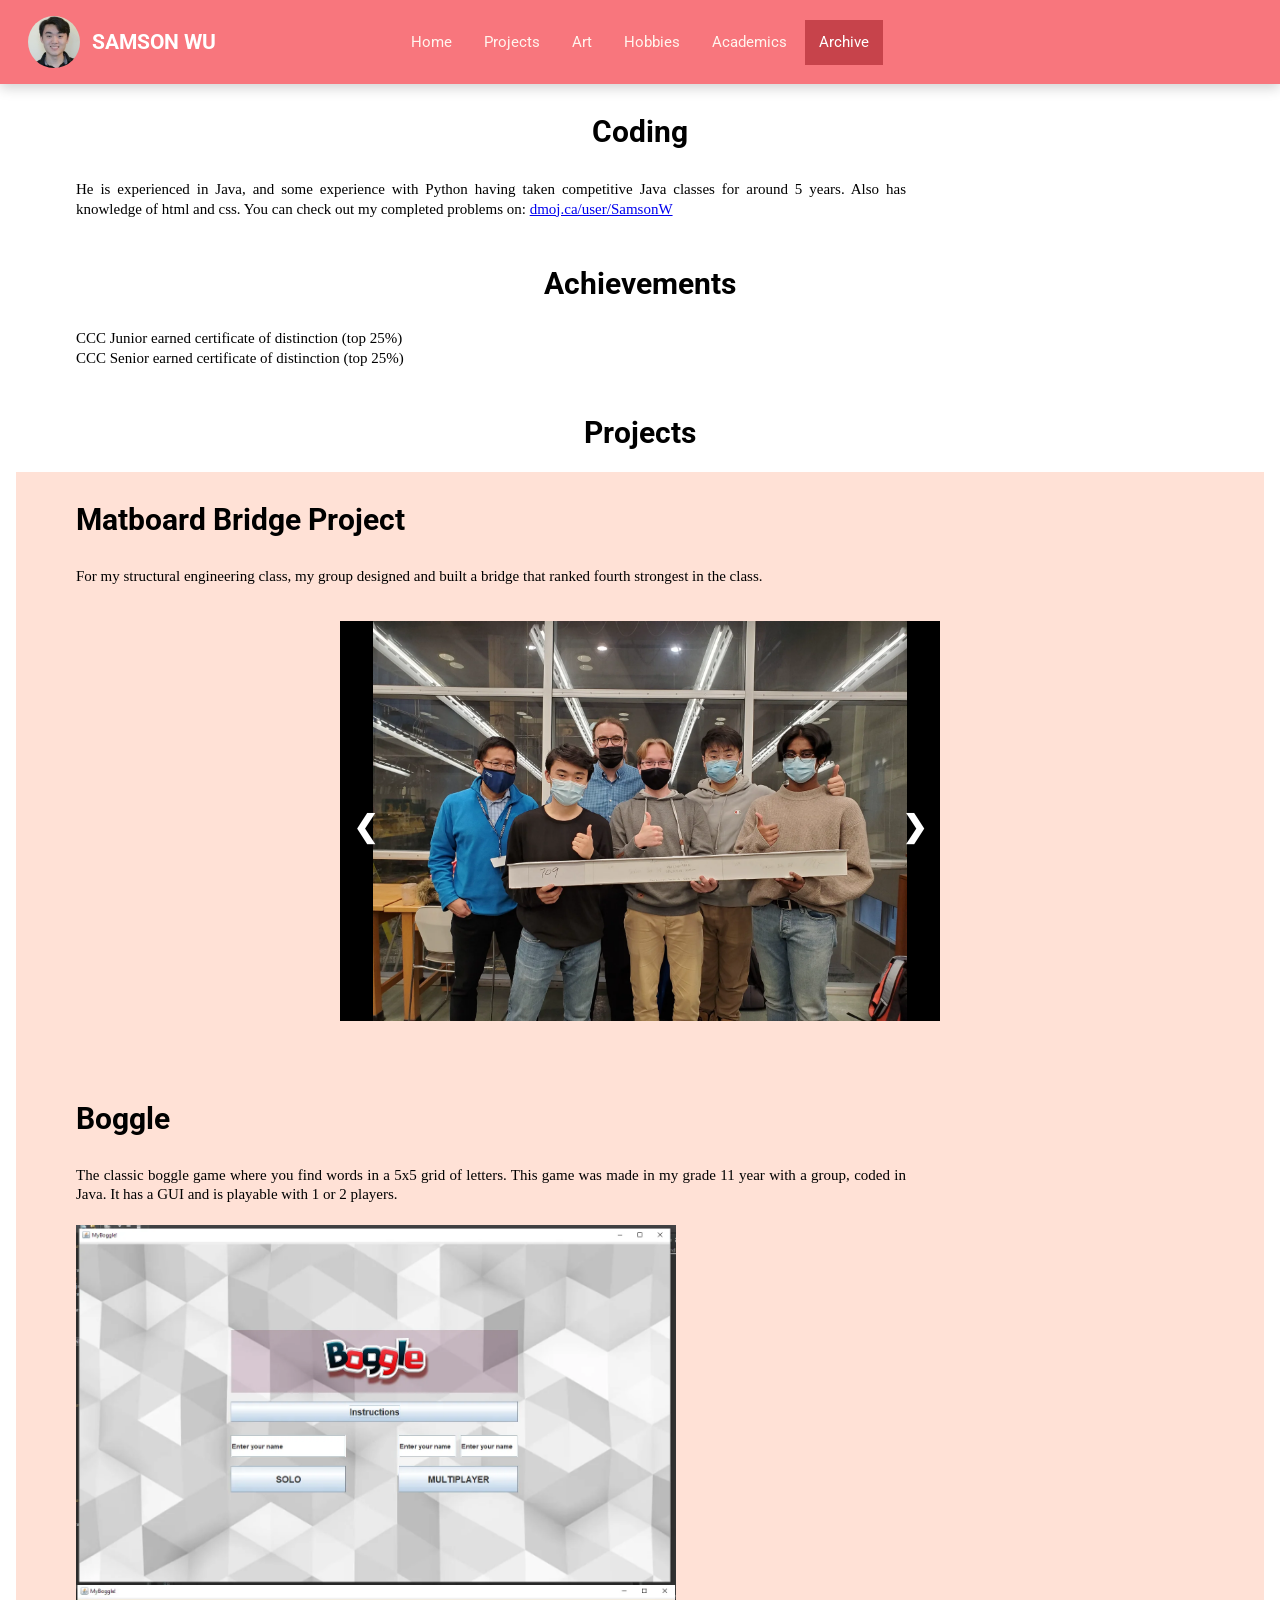
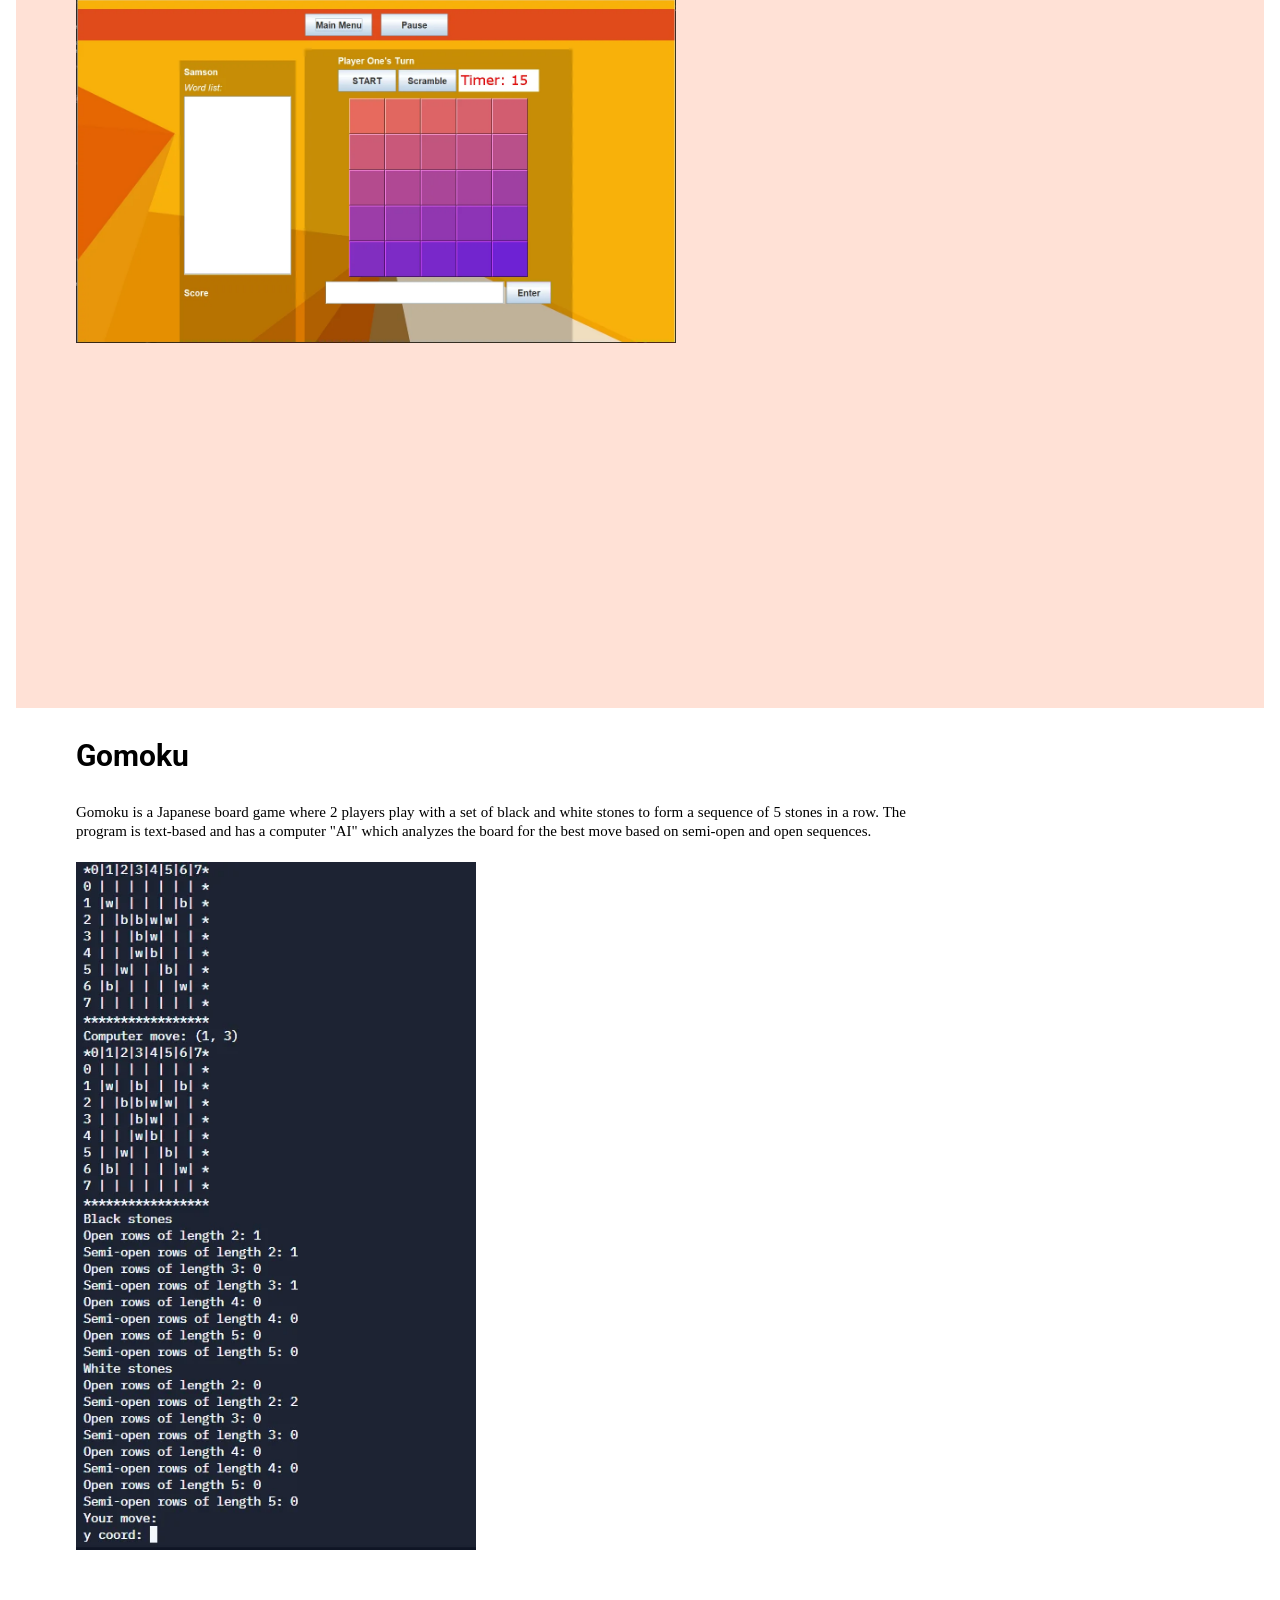
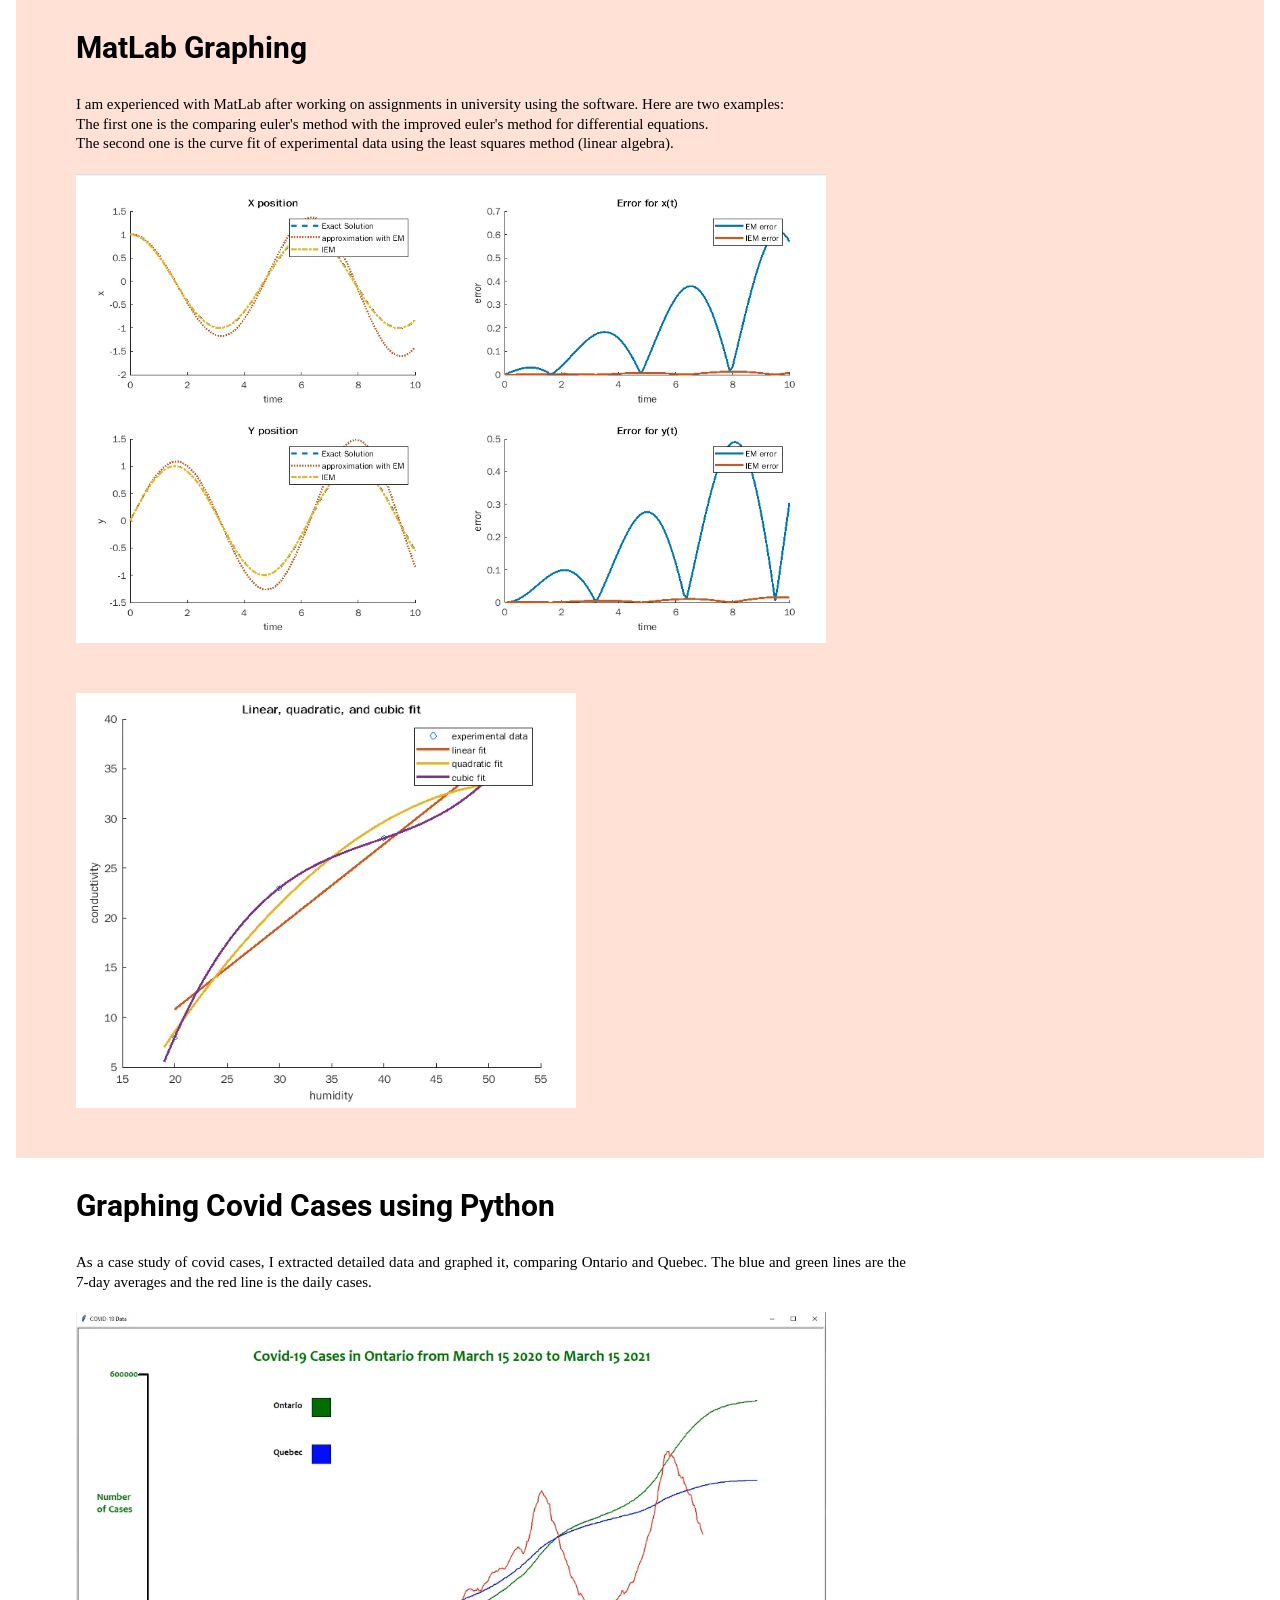
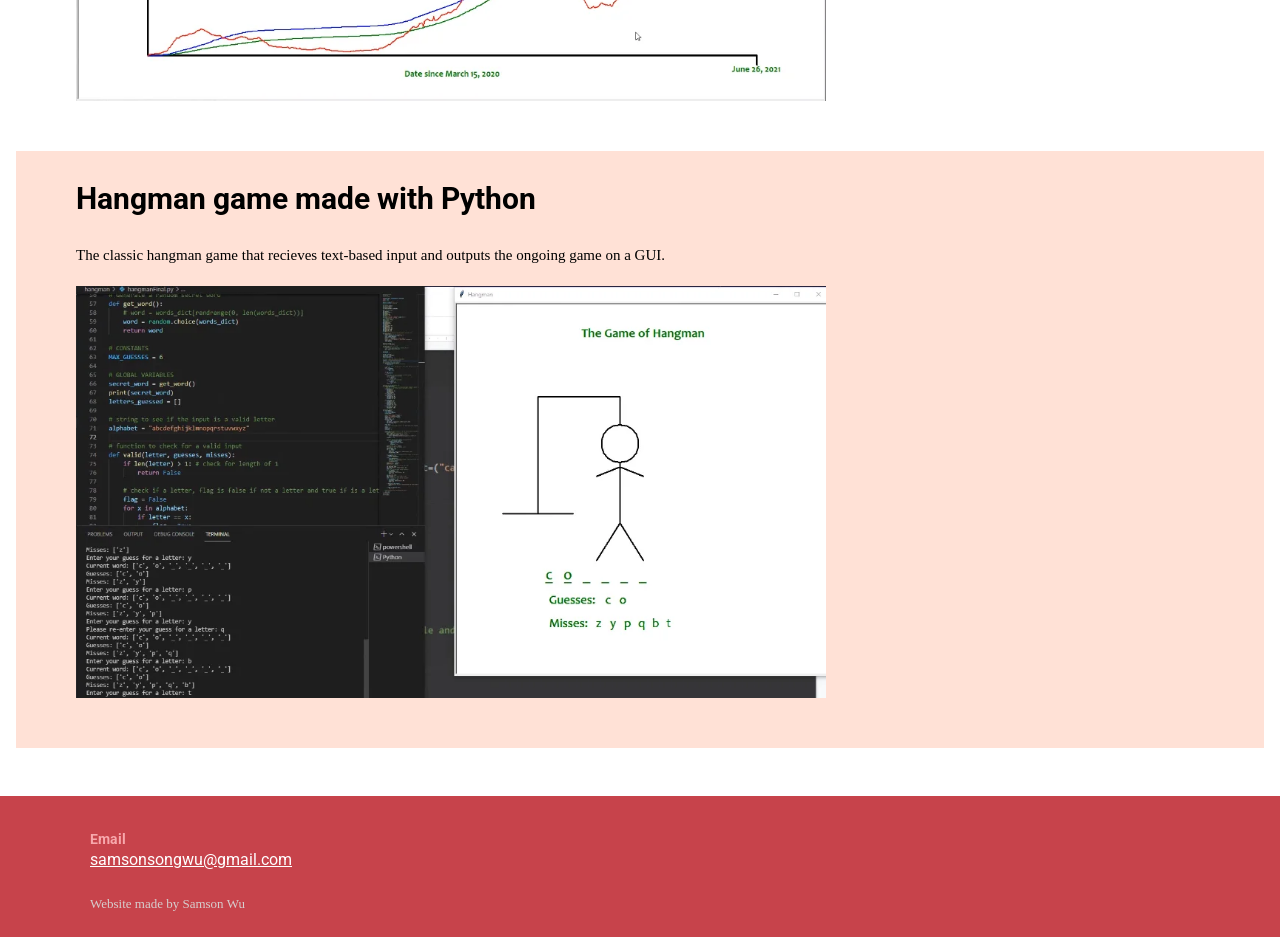
<file: project_archive.html>
<html>

<head>
    <meta name="viewport" content="width=device-width, initial-scale=1">
    <title>Samson's Home page</title>
   <!-- <LINK REL="SHORTCUT ICON" href="./images/samson.ico">-->
    <link rel="stylesheet" href="style.css">
    <link rel="preconnect" href="https://fonts.googleapis.com">
    <link rel="preconnect" href="https://fonts.gstatic.com" crossorigin>
    <!--<link href="https://fonts.googleapis.com/css2?family=Roboto&display=swap" rel="stylesheet">-->
</head>

<body>

    <header class="site-header">
        <a class="site-brand" href="index.html" aria-label="Samson Wu home">
            <img class="site-avatar" src="websiteAssets/selfpics/ID_photo_87.jpg" alt="" width="52" height="52">
            <span class="site-name">Samson Wu</span>
        </a>
        <nav class="site-nav" aria-label="Main navigation">
            <ul>
                <li><a href="index.html">Home</a></li>
                <li><a href="projects.html">Projects</a></li>
                <li><a href="art.html">Art</a></li>
                <li><a href="hobbies.html">Hobbies</a></li>
                <li><a href="academics.html">Academics</a></li>
                <li><a href="project_archive.html" aria-current="page">Archive</a></li>
            </ul>
        </nav>
    </header>

    <div class="wrapper">
        <div class="main_content">

            <h1 class="big">Coding</h1>

            <p>He is experienced in Java, and some experience with Python having taken competitive Java classes
                for around 5 years. Also has knowledge of html and css.
                You can check out my completed problems on: <a href="http://dmoj.ca/user/SamsonW">dmoj.ca/user/SamsonW</a></p>


            <h1 class="top_padding">Achievements</h1>
            <p>CCC Junior earned certificate of distinction (top 25%)
                <br>CCC Senior earned certificate of distinction (top 25%)<br>
            </p>

            <h1 class="top_padding" style="padding-bottom:0.8em;">Projects</h1>

            <table class="coding_margin">
                <tr class="bridge-project-row" style="background-color: rgb(255, 225, 214);">
                    <td>
                        <h2>Matboard Bridge Project</h2>
                        <p>For my structural engineering class, my group designed and built a bridge that ranked fourth strongest in the class.</p>
                        <div class="slideshow-container">
                            <div class="slide fade">
                                <img src="websiteAssets/optimized/academics/bridge1.webp" alt="Bridge project image 1" loading="lazy" decoding="async">
                            </div>
                            <div class="slide fade">
                                <img src="websiteAssets/optimized/academics/bridge2.webp" alt="Bridge project image 2" loading="lazy" decoding="async">
                            </div>
                            <div class="slide fade">
                                <img src="websiteAssets/optimized/academics/bridge3.webp" alt="Bridge project image 3" loading="lazy" decoding="async">
                            </div>
                            <div class="slide fade">
                                <img src="websiteAssets/optimized/academics/bridge4.webp" alt="Bridge project image 4" loading="lazy" decoding="async">
                            </div>
                            <button type="button" class="prev" data-slide-step="-1" aria-label="Previous image">&#10094;</button>
                            <button type="button" class="next" data-slide-step="1" aria-label="Next image">&#10095;</button>
                        </div>
                    </td>
                </tr>

                <tr style="background-color: rgb(255, 225, 214);">
                    <td>
                        <h2>Boggle</h2>
                            <p>The classic boggle game where you find words in a 5x5 grid of letters. This game
                                was made in my grade 11 year with a group, coded in Java. It has a GUI and is playable with 1 or 2 players.
                            </p>
                            <img src = "websiteAssets/optimized/boggle1.webp" width="600" height=auto style="margin-left:60px;" loading="eager" fetchpriority="high" decoding="async">
                            <img src = "websiteAssets/optimized/boggle2.webp" width="600" height=auto style="margin-left:60px;" loading="lazy" decoding="async">
                            <iframe loading="lazy" width="560" height="315" style="margin-left:60px;  margin-bottom:50px;" src="https://www.youtube.com/embed/3e6czqMayYc?start=6" title="YouTube video player" referrerpolicy="strict-origin-when-cross-origin" frameborder="0" allow="accelerometer; autoplay; clipboard-write; encrypted-media; gyroscope; picture-in-picture" allowfullscreen></iframe>

                    </td>
                </tr>
                <tr>
                    <td>
                        <h2>Gomoku</h2>

                        <p>Gomoku is a Japanese board game where 2 players play with a set of black and white stones to form a sequence of 5 stones in a row.
                            The program is text-based and has a computer "AI" which analyzes the board for the best move based on semi-open and open sequences.
                        </p>

                            <img src = "websiteAssets/optimized/gomoku1.webp" width="400" height=auto style="margin-left:60px; margin-bottom:50px;" loading="lazy" decoding="async">


                    </td>
                </tr>
                <tr style="background-color: rgb(255, 225, 214);">
                    <td>
                        <h2>MatLab Graphing</h2>
                        <p>I am experienced with MatLab after working on assignments in university using the software.
                            Here are two examples:<br>The first one is the comparing euler's method with the improved euler's method
                            for differential equations.<br>The second one is the curve fit of experimental data using the least squares method (linear algebra).
                        </p>


                            <img src = "websiteAssets/optimized/matlab1.webp" width="750" height=auto style="margin-left:60px; margin-bottom:50px;" loading="lazy" decoding="async">
                            <img src = "websiteAssets/optimized/matlab2.webp" width="500" height=auto style="margin-left:60px; margin-bottom:50px;" loading="lazy" decoding="async">


                    </td>
                </tr>
                <tr>
                    <td>
                        <h2>Graphing Covid Cases using Python</h2>
                        <p>As a case study of covid cases, I extracted detailed data and graphed it, comparing Ontario and Quebec.
                            The blue and green lines are the 7-day averages and the red line is the daily cases.
                        </p>
                        <img src = "websiteAssets/optimized/covidmatlab1.webp" width="750" height=auto style="margin-left:60px; margin-bottom:50px;" loading="lazy" decoding="async">

                    </td>
                </tr>
                <tr style="background-color: rgb(255, 225, 214);">
                    <td>
                        <h2>Hangman game made with Python</h2>
                        <p>The classic hangman game that recieves text-based input and outputs the ongoing game on a GUI.</p>
                        <img src = "websiteAssets/optimized/rubiks_cube/pythonproject2.webp" width="750" height=auto style="margin-left:60px; margin-bottom:50px;" loading="lazy" decoding="async">

                    </td>
                </tr>
            </table>
        </div>
    </div>
    <footer class="home-footer">
        <div class="home-footer-inner">
            <ul>
                <li><span>Email</span><a href="mailto:samsonsongwu@gmail.com">samsonsongwu@gmail.com</a></li>
            </ul>
            <p>Website made by Samson Wu</p>
        </div>
    </footer>
    <script src="main.js" defer></script>

</body>

</html>
</file>
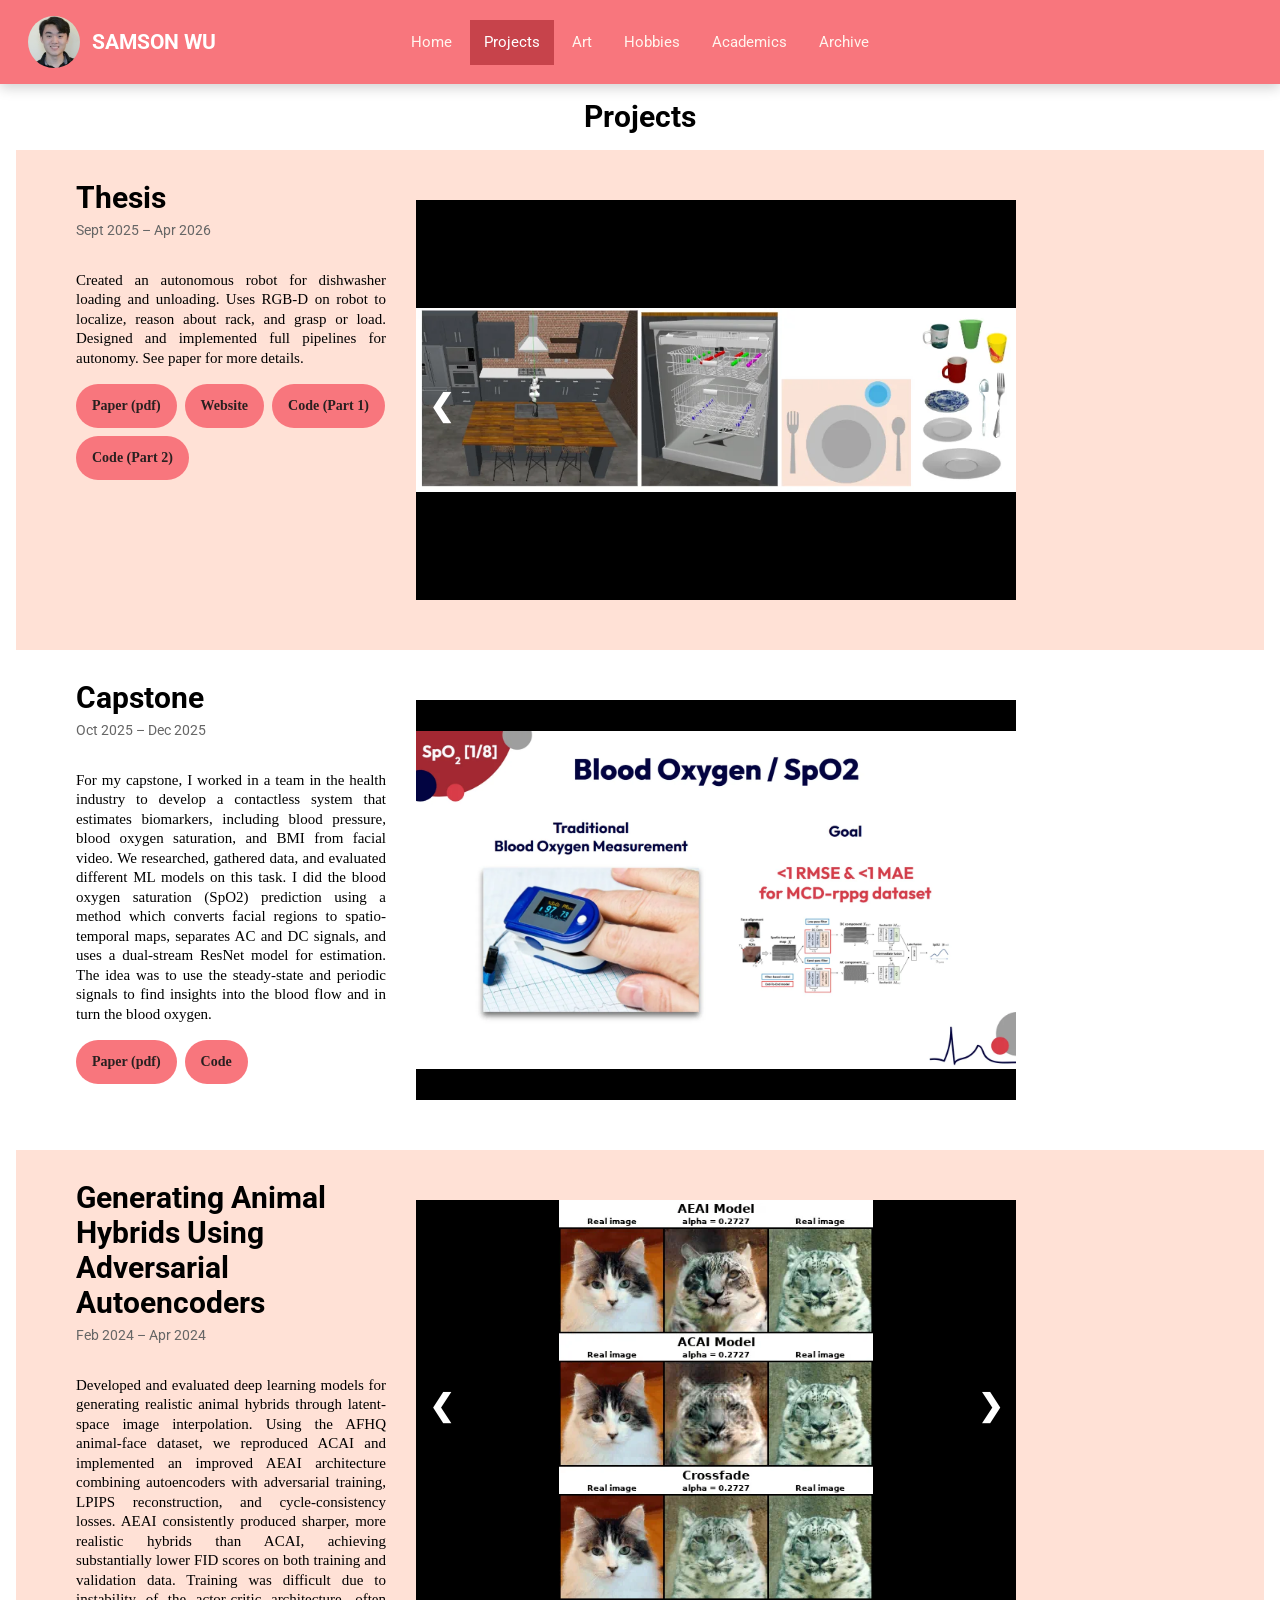
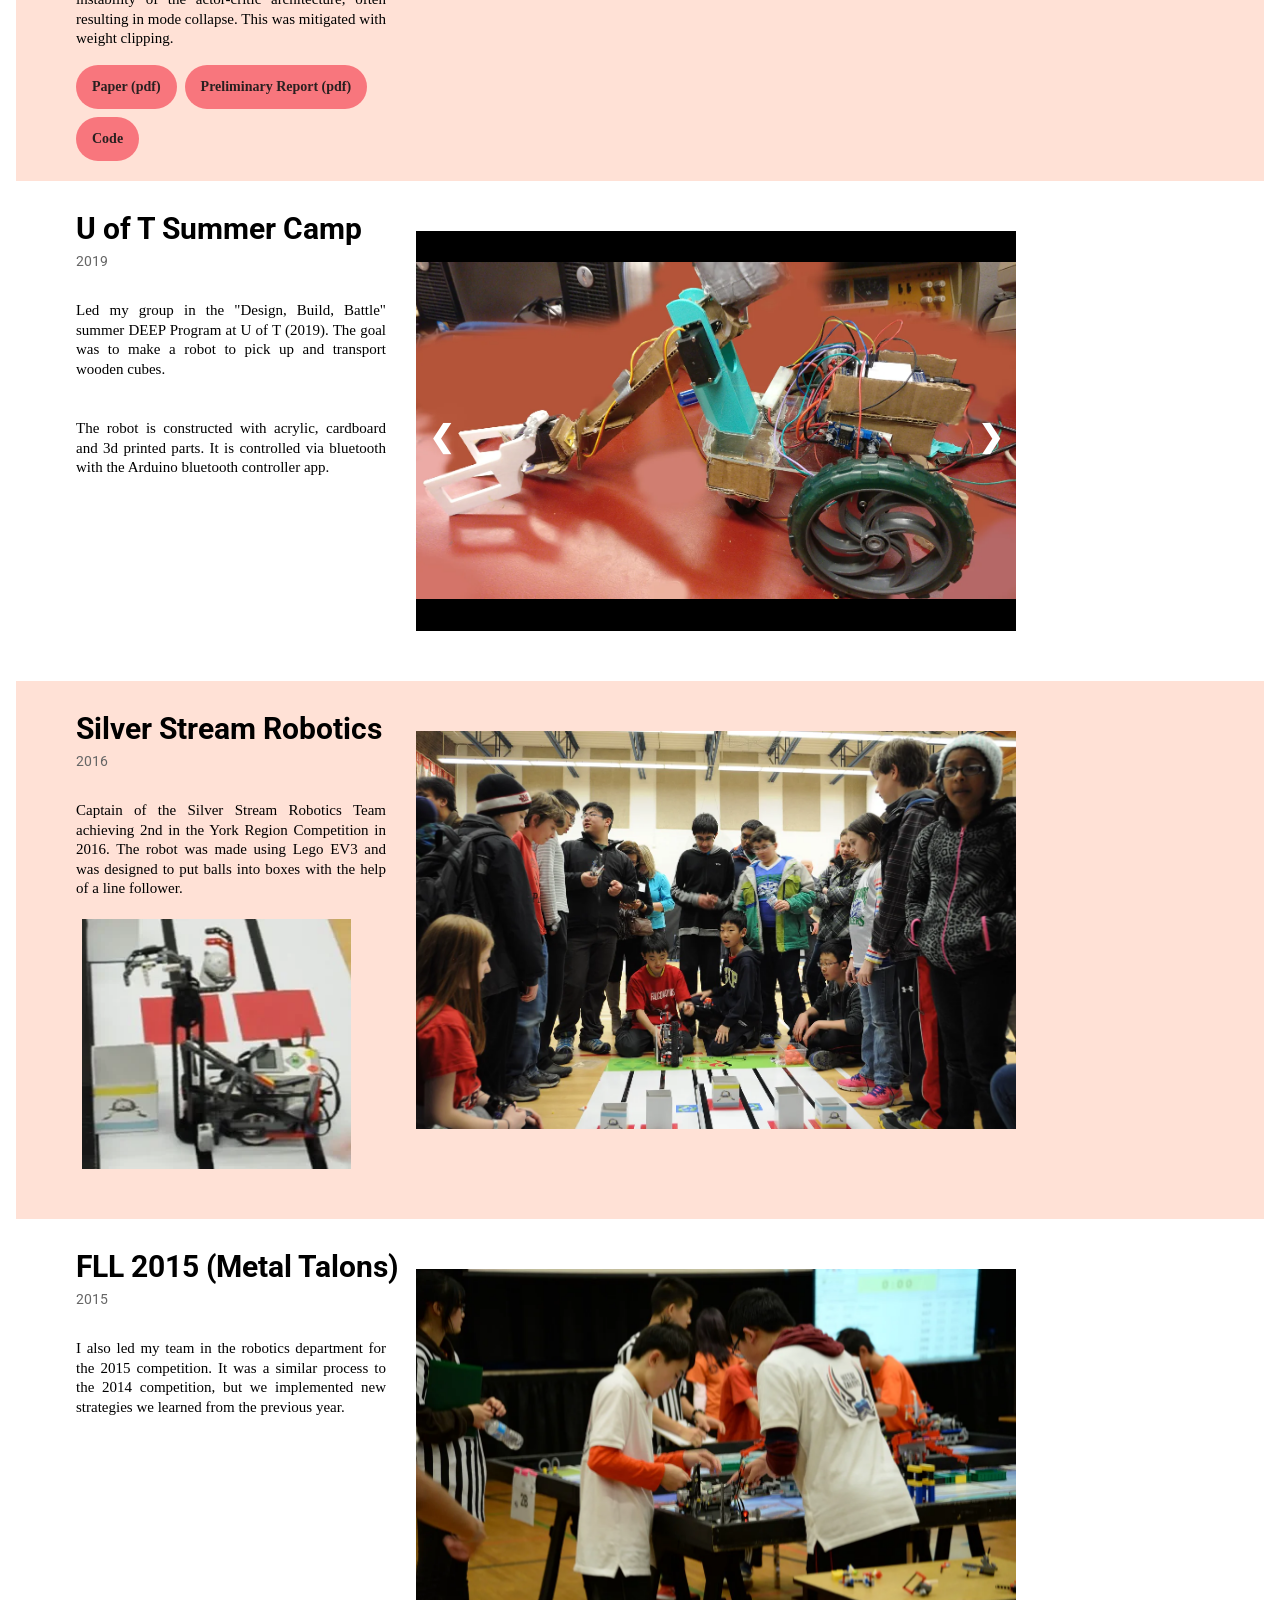
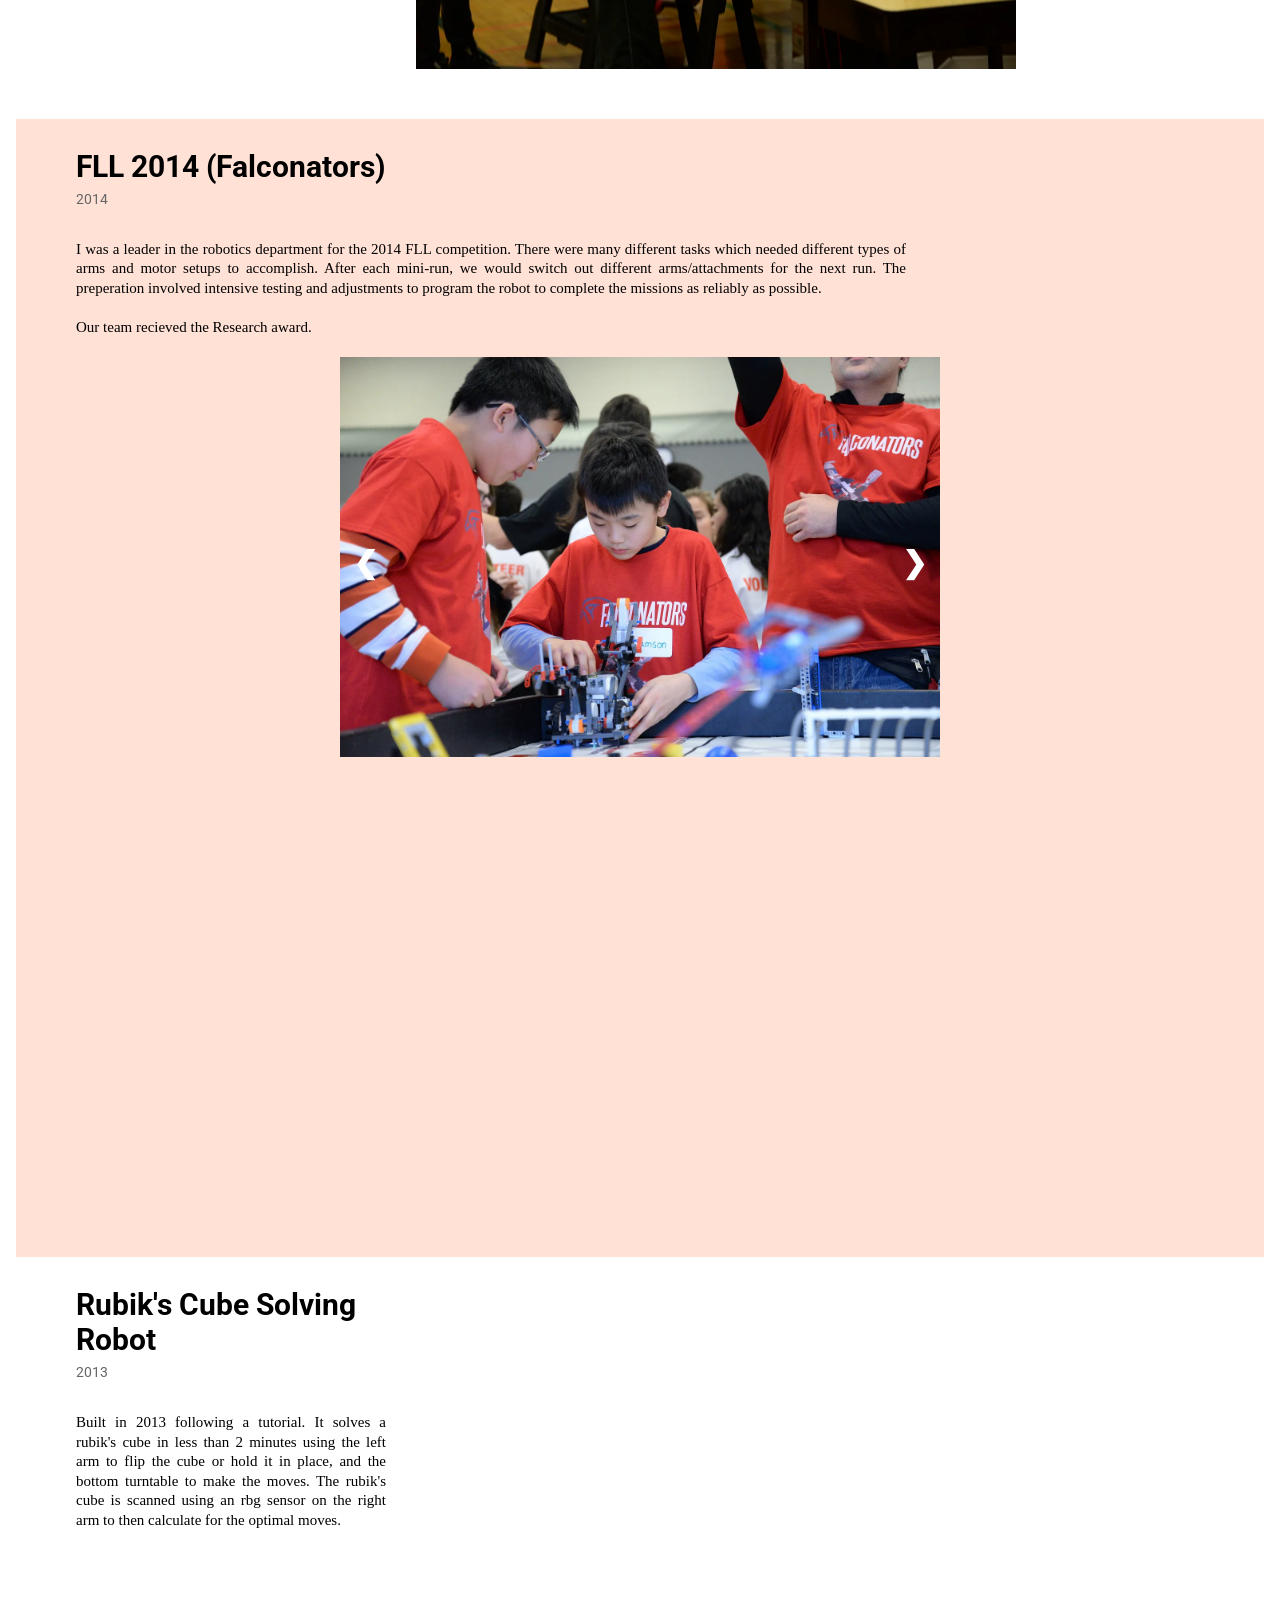
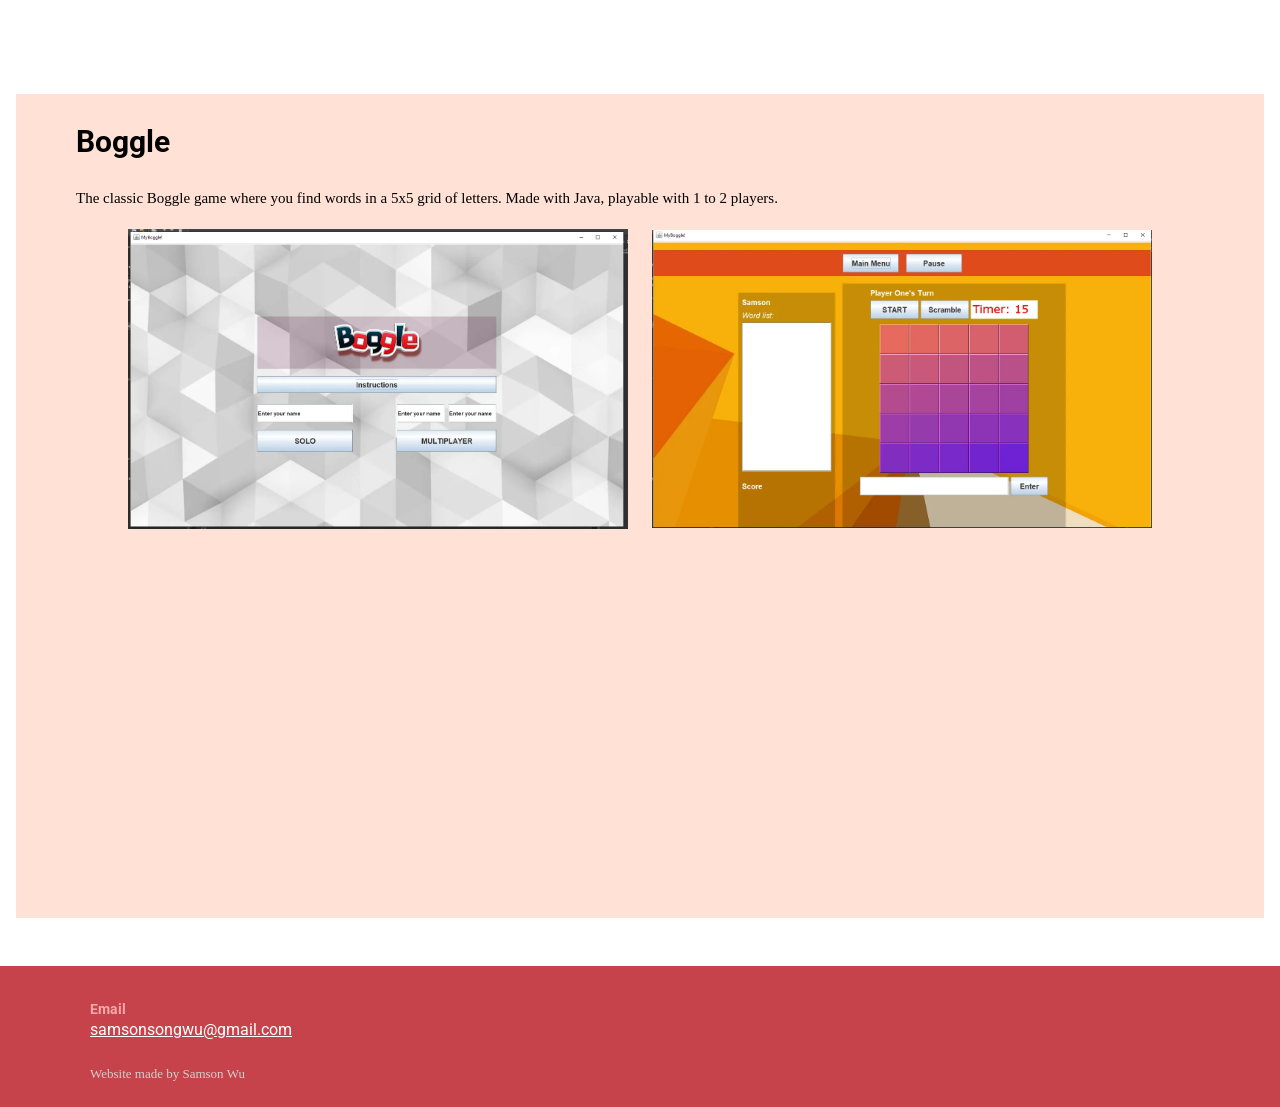
<file: projects.html>
<html>

<head>
    <meta name="viewport" content="width=device-width, initial-scale=1">
    <title>Samson's Home page</title>
    <link rel="stylesheet" href="style.css">
    <link rel="preconnect" href="https://fonts.googleapis.com">
    <link rel="preconnect" href="https://fonts.gstatic.com" crossorigin>
</head>

<body>

    <header class="site-header">
        <a class="site-brand" href="index.html" aria-label="Samson Wu home">
            <img class="site-avatar" src="websiteAssets/selfpics/ID_photo_87.jpg" alt="" width="52" height="52">
            <span class="site-name">Samson Wu</span>
        </a>
        <nav class="site-nav" aria-label="Main navigation">
            <ul>
                <li><a href="index.html">Home</a></li>
                <li><a href="projects.html" aria-current="page">Projects</a></li>
                <li><a href="art.html">Art</a></li>
                <li><a href="hobbies.html">Hobbies</a></li>
                <li><a href="academics.html">Academics</a></li>
                <li><a href="project_archive.html">Archive</a></li>
            </ul>
        </nav>
    </header>

    <div class="wrapper">
        <div class="main_content" >
            <h1 class="big" style="padding-top:15px; padding-bottom:15px;">Projects</h1>

            <table class="project-list">
                <tr style="background-color: rgb(255, 225, 214);">
                    <td class="left">
                        <h2>Thesis<small class="project-date"><time datetime="2025-09">Sept 2025</time> &ndash; <time datetime="2026-04">Apr 2026</time></small></h2>
                        <div>
                            <p>
                                Created an autonomous robot for dishwasher loading and unloading.
                                Uses RGB-D on robot to localize, reason about rack, and grasp or load.
                                Designed and implemented full pipelines for autonomy. See paper for more details.

                                <span class="project-links">
                                    <a href="websiteAssets/thesis/Final_Report.pdf">Paper (pdf)</a>
                                    <a href="https://smeason.github.io/thesis-dishwasher-load-unload/">Website</a>
                                    <a href="https://github.com/smeason/robocasa/tree/thesis-custom">Code (Part 1)</a>
                                    <a href="https://github.com/smeason/Thesis-robot">Code (Part 2)</a>
                                </span>

                            </p>
                        </div>

                    </td>
                    <td class="top_padding">
                        <div class = "slideshow-container" style="margin-right: 50px;">
                            <center>

                            <div class="slide fade">
                                <img src = "websiteAssets/optimized/thesis/FigRobotEnvironmentandObjects.webp" style='height: 100%; width: 100%; object-fit: contain' loading="eager" fetchpriority="high" decoding="async">
                            </div>
                            <div class="slide fade">
                                <img src = "websiteAssets/optimized/thesis/DishwasherPickingPipeline.webp" style='height: 100%; width: 100%; object-fit: contain' loading="lazy" decoding="async">
                            </div>
                            <div class="slide fade">
                                <img src = "websiteAssets/optimized/thesis/DirectPoseRegressionPipeline.webp" style='height: 100%; width: 100%; object-fit: contain' loading="lazy" decoding="async">
                            </div>
                            <div class="slide fade">
                                <img src = "websiteAssets/optimized/thesis/PointNetDishwasherLoading.webp" style='height: 100%; width: 100%; object-fit: contain' loading="lazy" decoding="async">
                            </div>
                            </center>
                            <!-- buttons-->
                            <button type="button" class="prev" data-slide-step="-1" aria-label="Previous image">&#10094;</button>
                            <button type="button" class="next" data-slide-step="1" aria-label="Next image">&#10095;</button>

                        </div>

                    </td>
                </tr>

                <tr>
                    <td class="left">
                        <h2>Capstone<small class="project-date"><time datetime="2025-10">Oct 2025</time> &ndash; <time datetime="2025-12">Dec 2025</time></small></h2>
                        <div>
                            <p>
                                For my capstone, I worked in a team in the health industry to
                                develop a contactless system that estimates biomarkers, including
                                blood pressure, blood oxygen saturation, and BMI from facial video.
                                We researched, gathered data, and evaluated different ML models on
                                this task. I did the blood oxygen saturation (SpO2) prediction
                                using a method which converts facial regions to spatio-temporal maps,
                                separates AC and DC signals, and uses a dual-stream ResNet model for
                                estimation. The idea was to use the steady-state and periodic signals
                                to find insights into the blood flow and in turn the blood oxygen.


                                <span class="project-links">
                                    <a href="websiteAssets/capstone/Copy of Final Report.pdf">Paper (pdf)</a>
                                    <!-- <a href="websiteAssets/capstone/Group2_Presentation.pdf">Presentation</a> -->
                                    <a href="https://github.com/smeason/MIE429-SpO2-Prediction">Code</a>
                                </span>

                            </p>
                        </div>

                    </td>
                    <td class="top_padding">
                        <div class = "slideshow-container" style="margin-right: 50px;">
                            <center>

                            <div class="slide fade">
                                <img src = "websiteAssets/optimized/capstone/Spo2_1.webp" style='height: 100%; width: 100%; object-fit: contain' loading="lazy" decoding="async">
                            </div>
                            <div class="slide fade">
                                <img src = "websiteAssets/optimized/capstone/Spo2_2.webp" style='height: 100%; width: 100%; object-fit: contain' loading="lazy" decoding="async">
                            </div>
                            <div class="slide fade">
                                <img src = "websiteAssets/optimized/capstone/Spo2_3.webp" style='height: 100%; width: 100%; object-fit: contain' loading="lazy" decoding="async">
                            </div>
                            <div class="slide fade">
                                <img src = "websiteAssets/optimized/capstone/Spo2_4.webp" style='height: 100%; width: 100%; object-fit: contain' loading="lazy" decoding="async">
                            </div>
                            <div class="slide fade">
                                <img src = "websiteAssets/optimized/capstone/Spo2_5.webp" style='height: 100%; width: 100%; object-fit: contain' loading="lazy" decoding="async">
                            </div>
                            <div class="slide fade">
                                <img src = "websiteAssets/optimized/capstone/Spo2_6.webp" style='height: 100%; width: 100%; object-fit: contain' loading="lazy" decoding="async">
                            </div>
                            <div class="slide fade">
                                <img src = "websiteAssets/optimized/capstone/Spo2_7.webp" style='height: 100%; width: 100%; object-fit: contain' loading="lazy" decoding="async">
                            </div>
                            <div class="slide fade">
                                <img src = "websiteAssets/optimized/capstone/Spo2_8.webp" style='height: 100%; width: 100%; object-fit: contain' loading="lazy" decoding="async">
                            </div>
                            </center>
                            <!-- buttons-->
                            <button type="button" class="prev" data-slide-step="-1" aria-label="Previous image">&#10094;</button>
                            <button type="button" class="next" data-slide-step="1" aria-label="Next image">&#10095;</button>

                        </div>

                    </td>
                </tr>

                <tr style="background-color: rgb(255, 225, 214);">
                    <td class="left">
                        <h2>Generating Animal Hybrids Using Adversarial Autoencoders<small class="project-date"><time datetime="2024-02">Feb 2024</time> &ndash; <time datetime="2024-04">Apr 2024</time></small></h2>
                        <div>
                            <p>
                                Developed and evaluated deep learning models for generating realistic animal hybrids 
                                through latent-space image interpolation. Using the AFHQ animal-face dataset,
                                we reproduced ACAI and implemented an improved AEAI architecture combining 
                                autoencoders with adversarial training, LPIPS reconstruction, and 
                                cycle-consistency losses. AEAI consistently produced sharper, more realistic 
                                hybrids than ACAI, achieving substantially lower FID scores on both training 
                                and validation data. Training was difficult due to instability of the actor-critic
                                architecture, often resulting in mode collapse. This was mitigated with weight clipping.

                                <span class="project-links">
                                    <a href="websiteAssets/AnimalHybridProject/Final Report.pdf">Paper (pdf)</a>
                                    <a href="websiteAssets/AnimalHybridProject/Andy_Cai_Samson_Wu_Yishan_Li_Preliminary_Report.pdf">Preliminary Report (pdf)</a>
                                    <a href="https://github.com/smeason/ECE324_FinalProject">Code</a>
                                </span>

                            </p>
                        </div>

                    </td>
                    <td class="top_padding">
                        <div class = "slideshow-container" style="margin-right: 50px;">
                            <center>

                            <div class="slide fade">
                                <img src = "websiteAssets/optimized/AnimalHybridProject/test_good.webp" style='height: 100%; width: 100%; object-fit: contain' loading="lazy" decoding="async">
                            </div>
                            <div class="slide fade">
                                <img src = "websiteAssets/optimized/AnimalHybridProject/test_pose.webp" style='height: 100%; width: 100%; object-fit: contain' loading="lazy" decoding="async">
                            </div>

                            </center>
                            <!-- buttons-->
                            <button type="button" class="prev" data-slide-step="-1" aria-label="Previous image">&#10094;</button>
                            <button type="button" class="next" data-slide-step="1" aria-label="Next image">&#10095;</button>

                        </div>

                    </td>
                </tr>

                <tr>
                    <td class="left">
                        <h2>U of T Summer Camp<small class="project-date"><time datetime="2019">2019</time></small></h2>
                        <div>
                            <p>Led my group in the "Design, Build, Battle" summer DEEP
                                Program at U of T (2019). The goal was to make a robot to pick up and transport wooden cubes.
                            </p>
                            <p>
                                The robot is constructed with acrylic, cardboard and 3d printed parts.
                                It is controlled via bluetooth with the Arduino bluetooth controller app.
                            </p>
                        </div>

                    </td>
                    <td class="top_padding">
                        <div class = "slideshow-container" style="margin-right: 50px;">
                            <center>

                            <div class="slide fade">
                                <img src = "websiteAssets/optimized/robotics/robot7.webp" style='height: 100%; width: 100%; object-fit: contain' loading="lazy" decoding="async">
                            </div>

                            <div class="slide fade">
                                <img src = "websiteAssets/optimized/robotics/robot6.webp" style='height: 100%; width: 100%; object-fit: contain' loading="lazy" decoding="async">
                            </div>

                            <div class="slide fade">
                                <img src = "websiteAssets/optimized/robotics/robot8.webp" style='height: 100%; width: 100%; object-fit: contain' loading="lazy" decoding="async">
                            </div>

                            <div class="slide fade">
                                <img src = "websiteAssets/optimized/robotics/summer camp robot cad1.webp" style='height: 100%; width: 100%; object-fit: contain' loading="lazy" decoding="async">
                            </div>
                            </center>
                            <!-- buttons-->
                            <button type="button" class="prev" data-slide-step="-1" aria-label="Previous image">&#10094;</button>
                            <button type="button" class="next" data-slide-step="1" aria-label="Next image">&#10095;</button>

                        </div>

                    </td>
                </tr>
                <tr style="background-color: rgb(255, 225, 214);">
                    <td class="left bottom_padding">
                        <h2>Silver Stream Robotics<small class="project-date"><time datetime="2016">2016</time></small></h2>
                        <p>Captain of the Silver Stream Robotics Team achieving 2nd in
                            the York Region Competition in 2016. The robot was made using Lego EV3 and was designed to put balls into boxes with the help of a line follower.</p>

                        <center>
                            <img src = "websiteAssets/optimized/robotics/robot5.webp" width=auto height="250" loading="lazy" decoding="async">
                        </center>
                    </td>
                    <td class="top_padding">

                            <img src = "websiteAssets/optimized/robotics/robot9.webp" width=600 height=auto style="margin-right:5%;" loading="lazy" decoding="async">

                    </td>
                </tr>
                <tr>
                    <td class="left">
                        <h2>FLL 2015 (Metal Talons)<small class="project-date"><time datetime="2015">2015</time></small></h2>
                        <p>I also led my team in the robotics department for the 2015 competition. It was a similar process to the 2014
                            competition, but we implemented new strategies we learned from the previous year.
                        </p>
                    </td>
                    <td class="top_padding">
                        <img src = "websiteAssets/optimized/robotics/robot10.webp" width="600" height=auto style="margin-right:5%;" loading="lazy" decoding="async">
                    </td>
                </tr>
                <tr style="background-color: rgb(255, 225, 214);">
                    <td colspan="2">
                        <h2>FLL 2014 (Falconators)<small class="project-date"><time datetime="2014">2014</time></small></h2>
                        <p>I was a leader in the robotics department for the 2014 FLL competition. There were many different tasks which needed
                            different types of arms and motor setups to accomplish. After each mini-run, we would switch out different arms/attachments for the next run.
                            The preperation involved intensive testing and adjustments to program the robot to complete the missions as reliably as possible.
                        <br><br>Our team recieved the Research award.</p>
                    </td>
                </tr>
                <tr style="background-color: rgb(255, 225, 214);">
                    <td colspan="2">
                        <center>
                            <div class="slideshow-container" style="display:block; margin-bottom:50px;">
                                <div class="slide fade">
                                    <img src="websiteAssets/optimized/robotics/robot1.webp" style="height: 100%; width: 100%; object-fit: contain" loading="lazy" decoding="async">
                                </div>
                                <div class="slide fade">
                                    <img src="websiteAssets/optimized/robotics/robot2.webp" style="height: 100%; width: 100%; object-fit: contain" loading="lazy" decoding="async">
                                </div>
                                <div class="slide fade">
                                    <img src="websiteAssets/optimized/robotics/robot3.webp" style="height: 100%; width: 100%; object-fit: contain" loading="lazy" decoding="async">
                                </div>
                                <div class="slide fade">
                                    <img src="websiteAssets/optimized/robotics/robot11.webp" style="height: 100%; width: 100%; object-fit: contain" loading="lazy" decoding="async">
                                </div>
                                <div class="slide fade">
                                    <img src="websiteAssets/optimized/robotics/robot12.webp" style="height: 100%; width: 100%; object-fit: contain" loading="lazy" decoding="async">
                                </div>
                                <button type="button" class="prev" data-slide-step="-1" aria-label="Previous image">&#10094;</button>
                                <button type="button" class="next" data-slide-step="1" aria-label="Next image">&#10095;</button>
                            </div>
                        </center>
                    </td>
                </tr>
                <tr style="background-color: rgb(255, 225, 214);">
                    <td colspan="2">
                        <center>
                            <iframe loading="lazy" style="display:block; margin-bottom:50px;" width="600" height="400" src="https://www.youtube.com/embed/s_NXk1nu3BA" title="YouTube video player" referrerpolicy="strict-origin-when-cross-origin" frameborder="0" allow="accelerometer; autoplay; clipboard-write; encrypted-media; gyroscope; picture-in-picture" allowfullscreen></iframe>
                        </center>
                    </td>
                </tr>
                <tr>
                    <td class="left">
                        <h2>Rubik's Cube Solving Robot<small class="project-date"><time datetime="2013">2013</time></small></h2>
                        <p>Built in 2013 following a tutorial. It solves a rubik's cube in less than 2 minutes
                            using the left arm to flip the cube or hold it in place, and the bottom turntable to make the moves.
                            The rubik's cube is scanned using an rbg sensor on the right arm to then calculate for the optimal moves.
                        </p>
                    </td>
                    <td class="top_padding">
                        
                        <iframe loading="lazy" width="600" height="337" src="https://www.youtube.com/embed/JsRbkiMnRgI" title="YouTube video player" referrerpolicy="strict-origin-when-cross-origin" frameborder="0" allow="accelerometer; autoplay; clipboard-write; encrypted-media; gyroscope; picture-in-picture" allowfullscreen></iframe>
                    </td>
                </tr>
                <tr style="background-color: rgb(255, 225, 214);">
                    <td colspan="2" class="boggle-project">
                        <h2>Boggle</h2>
                        <p>The classic Boggle game where you find words in a 5x5 grid of letters. Made with Java, playable with 1 to 2 players.
                        </p>
                        <div class="boggle-gallery">
                            <img src="websiteAssets/optimized/boggle1.webp" alt="Boggle game board" loading="eager" fetchpriority="high" decoding="async">
                            <img src="websiteAssets/optimized/boggle2.webp" alt="Boggle game interface" loading="lazy" decoding="async">
                        </div>
                        <iframe loading="lazy" src="https://www.youtube.com/embed/3e6czqMayYc?start=6" title="Boggle gameplay video" referrerpolicy="strict-origin-when-cross-origin" frameborder="0" allow="accelerometer; autoplay; clipboard-write; encrypted-media; gyroscope; picture-in-picture" allowfullscreen></iframe>
                    </td>
                </tr>
            </table>
        </div>
    </div>
    <footer class="home-footer">
        <div class="home-footer-inner">
            <ul>
                <li><span>Email</span><a href="mailto:samsonsongwu@gmail.com">samsonsongwu@gmail.com</a></li>
            </ul>
            <p>Website made by Samson Wu</p>
        </div>
    </footer>

    <script src="main.js" defer></script>

</body>

</html>
</file>
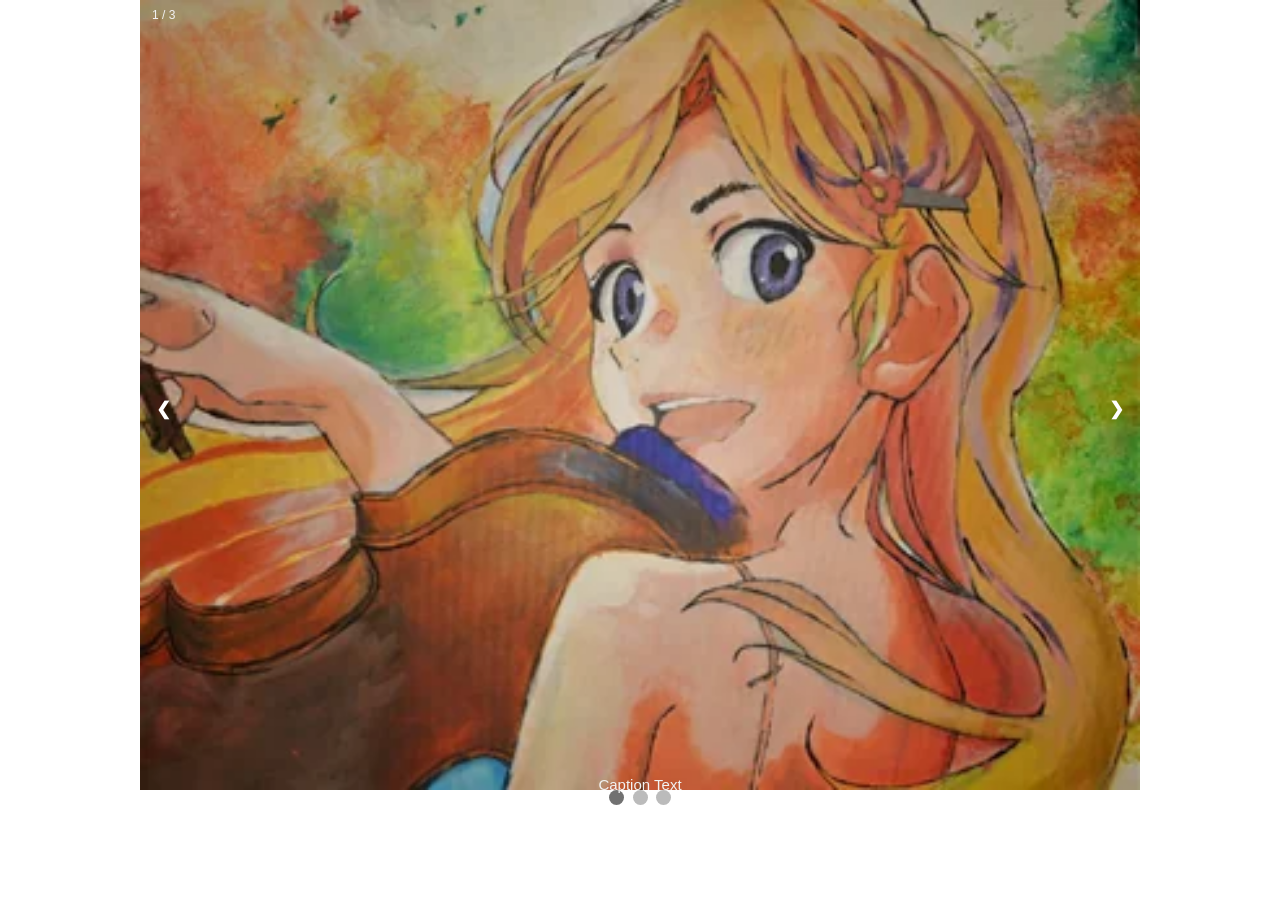
<file: slideshow.html>
<!DOCTYPE html>
<html>
<head>
<meta name="viewport" content="width=device-width, initial-scale=1">
<style>
* {box-sizing: border-box}
body {font-family: Verdana, sans-serif; margin:0}

img {vertical-align: middle;}

/* Slideshow container */
.slideshow-container {
  max-width: 1000px;
  position: relative;
  margin: auto;
}

/* Next & previous buttons */
.prev, .next {
  cursor: pointer;
  position: absolute;
  top: 50%;
  width: auto;
  padding: 16px;
  margin-top: -22px;
  color: white;
  font-weight: bold;
  font-size: 18px;
  transition: 0.6s ease;
  border-radius: 0 3px 3px 0;
  user-select: none;
  border: 0;
  background: transparent;
}

/* Position the "next button" to the right */
.next {
  right: 0;
  border-radius: 3px 0 0 3px;
}

/* On hover, add a black background color with a little bit see-through */
.prev:hover, .next:hover {
  background-color: rgba(0,0,0,0.8);
}

/* Caption text */
.text {
  color: #f2f2f2;
  font-size: 15px;
  padding: 8px 12px;
  position: absolute;
  bottom: 8px;
  width: 100%;
  text-align: center;
}

/* Number text (1/3 etc) */
.numbertext {
  color: #f2f2f2;
  font-size: 12px;
  padding: 8px 12px;
  position: absolute;
  top: 0;
}

/* The dots/bullets/indicators */
.dot {
  cursor: pointer;
  height: 15px;
  width: 15px;
  margin: 0 2px;
  background-color: #bbb;
  border-radius: 50%;
  display: inline-block;
  padding: 0;
  border: 0;
  transition: background-color 0.6s ease;
}

.active, .dot:hover {
  background-color: #717171;
}

/* Fading animation */
.fade {
  -webkit-animation-name: fade;
  -webkit-animation-duration: 1.5s;
  animation-name: fade;
  animation-duration: 1.5s;
}

@-webkit-keyframes fade {
  from {opacity: .4} 
  to {opacity: 1}
}

@keyframes fade {
  from {opacity: .4} 
  to {opacity: 1}
}

/* On smaller screens, decrease text size */
@media only screen and (max-width: 300px) {
  .prev, .next,.text {font-size: 11px}
}
</style>
</head>
<body>

<div class="slideshow-container">

<div class="slide fade">
  <div class="numbertext">1 / 3</div>
  <img src="websiteAssets/optimized/art/painting1.webp" style="width:100%" loading="eager" fetchpriority="high" decoding="async">
  <div class="text">Caption Text</div>
</div>

<div class="slide fade">
  <div class="numbertext">2 / 3</div>
  <img src="websiteAssets/optimized/art/painting2.webp" style="width:100%" loading="lazy" decoding="async">
  <div class="text">Caption Two</div>
</div>
<div class="slide fade">
  <div class="numbertext">3 / 3</div>
  <img src="websiteAssets/optimized/art/painting3.webp" style="width:100%" loading="lazy" decoding="async">
  <div class="text">Caption Three</div>
</div>

<button type="button" class="prev" data-slide-step="-1" aria-label="Previous image">&#10094;</button>
<button type="button" class="next" data-slide-step="1" aria-label="Next image">&#10095;</button>

<div class="slide-indicators" style="text-align:center">
  <button type="button" class="dot" data-slide-index="0" aria-label="Show image 1"></button>
  <button type="button" class="dot" data-slide-index="1" aria-label="Show image 2"></button>
  <button type="button" class="dot" data-slide-index="2" aria-label="Show image 3"></button>
</div>

</div>

<script src="main.js" defer></script>
</body>
</html>
</file>
<file: style.css>
@import url('https://fonts.googleapis.com/css2?family=Roboto&display=swap');

:root {
    --containerwidth: 400px;
    --containerheight: 221px;
}

html, body, div, span, object, iframe,
h1, h2, h3, h4, h5, h6, p, blockquote, pre,
abbr, address, cite, code,
del, dfn, em, img, ins, kbd, q, samp,
small, strong, sub, sup, var,
b, i,
dl, dt, dd, ol, ul, li,
fieldset, form, label, legend,
table, caption, tbody, tfoot, thead, tr, th, td,
article, aside, canvas, details, figcaption, figure,
footer, header, hgroup, menu, nav, section, summary,
time, mark, audio, video {
    margin:0;
    padding:0;
    border:0;
    outline:0;
    font-size:100%;
    /* vertical-align:baseline; */
    background:transparent;
}

body {
    line-height:1;
    font-family: Georgia, serif;
}

article,aside,details,figcaption,figure,
footer,header,hgroup,menu,nav,section {
    display:block;
}

nav ul {
    list-style:none;
}

blockquote, q {
    quotes:none;
}

blockquote:before, blockquote:after,
q:before, q:after {
    content:'';
    content:none;
}

a {
    margin:0;
    padding:0;
    font-size:100%;
    vertical-align:baseline;
    background:transparent;
}

/* change colours to suit your needs */
ins {
    background-color:#ff9;
    color:#000;
    text-decoration:none;
}

/* change colours to suit your needs */
mark {
    background-color:#ff9;
    color:#000;
    font-style:italic;
    font-weight:bold;
}

del {
    text-decoration: line-through;
}

abbr[title], dfn[title] {
    border-bottom:1px dotted;
    cursor:help;
}

table {
    /* border-collapse:collapse; */
    border-spacing:0;
    width:100%;
}

/* change border colour to suit your needs */
hr {
    display:block;
    height:1px;
    border:0;  
    border-top:1px solid #cccccc;
    margin:1em 0;
    padding:0;
}

input, select {
    vertical-align:middle;
}

* {box-sizing:border-box}

.left {
    max-width: 300px;
    min-width: 250px;
}

.project-list .left {
    width: 400px;
    max-width: 400px;
    min-width: 400px;
}

.main_content .project-list {
    width: min(100%, 1400px);
    min-width: 0;
    margin-inline: auto;
    table-layout: fixed;
}

.column {
    float: left;
    width:50%;
}


h2 {
    color:black;
    font-size: 30px;
    font-family: 'Roboto', Georgia, serif;
}

.project-date {
    display: block;
    margin-top: 6px;
    color: #666;
    font-size: 14px;
    font-weight: 400;
    line-height: 1.4;
}

.project-links {
    display: flex;
    flex-wrap: wrap;
    gap: 8px;
    margin-top: 16px;
}

.project-links a {
    display: inline-flex;
    align-items: center;
    justify-content: center;
    min-height: 44px;
    max-width: 100%;
    padding: 10px 16px;
    border-radius: 999px;
    background: #F8767D;
    color: #292020;
    font-size: 14px;
    font-weight: 600;
    line-height: 1.4;
    text-align: center;
    text-decoration: none;
    transition: background-color 0.15s ease;
}

.project-links a:hover {
    background: #ef626b;
}

.project-links a:focus-visible {
    outline: 3px solid #292020;
    outline-offset: 3px;
}

.big {
    font-size: 30px;
    padding-top: 10px;
    padding-bottom: 10px;
    line-height:120%;
    
}

h1 {
    color:black;
    font-size: 30px;
    font-family: 'Roboto', Georgia, serif;
    margin: 0px;
    
}

.bolded {
    font-weight: bold;
}

.text {
    position: absolute;
    top: 302px;
    left: 350px;
    color:white;
    font-size: 75px;
}

.text-shadow {
    position: absolute;
    top: 453px;
    left: 383px;
    color:rgba(19, 19, 19, 0.74);
    font-size: 75px;
}

.profile_card {
    /* position:relative; */
    text-align: center;
    width: 500px;
    height: 290px;
    margin: 24px auto 0;
    background-size:cover;
    background-position-y: 50%;
    background-position-x: center;
    background-image: linear-gradient(to top, rgb(0, 0, 0) 0%, rgba(0, 0, 0, 0.801) 10%, rgba(255, 255, 255, 0) 30%), url("websiteAssets/selfpics/Samson_at_boston.jpg");
}

.profile_card p {
    position: relative;
    font-family: 'Roboto', Georgia, serif;
    font-weight: bold;
    font-size:400%;
    color: rgb(255, 255, 255);
    margin-left:-37px;
    top: 2.85em;
    left:0.7em;
    text-shadow:0px 0px 5px #bbb;
}

.whitespace {
    color:white;
}

h3 {
    color:black;
    font-size: 20px;
    font-family: 'Roboto', Georgia, serif;
    /* color:seashell;
    font-family: 'Roboto', Georgia, serif;
    font-size: 14px;
    padding:10px 15px; */

}

p {
    font-size: 15px;
    
    margin-top: 10px;
    margin-bottom: 10px;
    margin-right: 20px;

    line-height: 130%;

    text-align: justify;
    text-justify: inter-word;
    
}

.top_padding {
    padding-top: 50px;
    padding-bottom: 50px;
}

.bottom_padding {
    padding-bottom: 50px;
}

.top_padding_large {
    padding-top: 300px;
}

.robotics {
    margin-right:43%;
}

.site-header {
    position: sticky;
    top: 0;
    z-index: 1000;
    display: grid;
    grid-template-columns: minmax(0, 1fr) auto minmax(0, 1fr);
    align-items: center;
    gap: 24px;
    min-height: 84px;
    padding: 10px 28px;
    background: #F8767D;
    box-shadow: 0 4px 12px rgba(0, 0, 0, 0.18);
}

.site-brand {
    display: inline-flex;
    flex: 0 0 auto;
    justify-self: start;
    align-items: center;
    gap: 12px;
    color: #fff;
    font-family: 'Roboto', Georgia, serif;
    font-size: 21px;
    font-weight: 700;
    text-decoration: none;
    text-transform: uppercase;
}

.site-avatar {
    display: block;
    width: 52px;
    height: 52px;
    border-radius: 50%;
    object-fit: cover;
}

.site-nav {
    min-width: 0;
    justify-self: center;
}

.site-nav ul {
    display: flex;
    align-items: center;
    justify-content: center;
    gap: 4px;
    list-style: none;
}

.site-nav a {
    display: block;
    padding: 15px 14px;
    border-radius: 0;
    color: seashell;
    font-family: 'Roboto', Georgia, serif;
    font-size: 15px;
    text-decoration: none;
    white-space: nowrap;
    transition: background-color 0.15s ease, color 0.15s ease, text-shadow 0.15s ease;
}

.site-nav a:hover {
    background: skyblue;
    color: #160c44;
    /* text-shadow: 2 2 1 rgb(4, 21, 27); */
}

.site-nav a[aria-current="page"] {
    background: #c7434b;
    color: #fff;
}

.site-nav a[aria-current="page"]:hover {
    background: #c7434b;
}

.site-nav a:focus-visible,
.site-brand:focus-visible {
    outline: 3px solid #292020;
    outline-offset: 3px;
}

.home-footer {
    margin-top: 48px;
    padding: 36px 24px 24px;
    background: #c7434b;
    color: seashell;
}

.home-page {
    display: flex;
    flex-direction: column;
    min-height: 100vh;
}

.home-page > .wrapper {
    flex: 1 0 auto;
}

.home-page > .home-footer {
    margin-top: auto;
}

.home-footer-inner {
    width: min(100%, 1100px);
    margin: 0 auto;
}

.home-footer h2 {
    margin-bottom: 20px;
    color: #fff;
    font-size: 24px;
}

.home-footer ul {
    display: flex;
    flex-wrap: wrap;
    gap: 18px 48px;
    list-style: none;
}

.home-footer li {
    display: grid;
    gap: 6px;
}

.home-footer li span {
    color: #f7a8ac;
    font-family: 'Roboto', Georgia, serif;
    font-size: 14px;
    font-weight: 700;
}

.home-footer a {
    color: #fff;
    font-family: 'Roboto', Georgia, serif;
}

.home-footer a:hover {
    color: #f7a8ac;
}

.home-footer p {
    margin: 28px 0 0;
    color: #d6cece;
    font-size: 13px;
    text-align: left;
}


.wrapper {
    display: block;
    position: relative;
}

.wrapper .main_content { 
    width: min(calc(100% - 32px), 1400px);
    margin: 0 auto;
}

.main_content_art {
    width: min(calc(100% - 32px), 1400px);
    margin: 0 auto 300px;
    display:flex;
    position:relative;
    flex-wrap:wrap;
}

.art-instructions {
    width: min(calc(100% - 32px), 1400px);
    margin: 32px auto 16px;
    color: white;
    text-align: left;
}

.wrapper .main_content .header{
    padding: 20px;
    background:#fff;
}

.wrapper .main_content .info{
    width: min(calc(100% - 32px), 1020px);
    margin: 20px auto 0;
    color:#000;
    line-height: 25px;
}

.main_content .info > p {
    max-width: none;
    margin-right: 0;
    padding: 12px 0;
}

.wrapper .main_content .info div{
    margin-bottom:20px;
}

.light {
    color: #eae6ed;
}

.setFont{
    font-family: 'Roboto', Georgia, serif;
}
.grad{
    background-image: linear-gradient(to right, rgba(255,0,0,0), rgba(255,0,0,1));
}

.slideshow-container {
    width: 600px;
    height: 400px;
    background:black;
    position: relative;
    
    /* margin: auto; */
}

td {
    height: 50px;
    vertical-align: top;
}

.main_content p {
    padding: 20px 10px 10px 60px;
    max-width: 900px;
}

.main_content h1 {
    padding: 30px 10px 0px 60px;
}

.main_content > h1 {
    padding-left: 0;
    padding-right: 0;
    text-align: center;
}

.main_content table p {
    padding: 20px 10px 10px 60px;
    max-width: 900px;
}

.main_content table h2 {
    padding: 30px 10px 0px 60px;
}

.main_content table h3 {
    padding: 30px 10px 0 60px;
}

.bridge-project-row .slideshow-container {
    width: min(100%, 600px);
    margin: 24px auto 50px;
}

.bridge-project-row .slide {
    height: 100%;
}

.bridge-project-row .slide img {
    display: block;
    width: 100%;
    height: 100%;
    object-fit: contain;
}

.boggle-gallery {
    display: flex;
    flex-wrap: wrap;
    justify-content: center;
    gap: 24px;
    padding: 0 16px;
}

.boggle-gallery img {
    display: block;
    width: min(100%, 500px);
    height: auto;
    object-fit: contain;
}

.boggle-project iframe {
    display: block;
    width: min(560px, calc(100% - 32px));
    height: auto;
    aspect-ratio: 16 / 9;
    margin: 24px auto 50px;
}

.prev, .next {
    cursor: pointer;
    position: absolute;
    top: 50%;
    width: auto;
    margin-top: -22px;
    padding: 13px;
    color: white;
    font-weight: bold;
    font-size: 30px;
    transition: 0.6s ease;
    border-radius: 0 9px 9px 0;
    user-select: none;
    border: 0;
    background: transparent;
    font-family: inherit;
    line-height: 1;
}

.prev {
    left:0;
}

.next {
    right: 0;
    border-radius: 9px 0 0 9px;
}

.prev:hover, .next:hover {
    background-color: rgba(0, 0, 0, 0.8);
}

.prev:focus-visible, .next:focus-visible {
    outline: 3px solid #fff;
    outline-offset: 2px;
}

.dot {
    cursor: pointer;
    height: 15px;
    width: 15px;
    margin: 0 2px;
    background-color: #bbb;
    border-radius: 50%;
    display: inline-block;
    padding: 0;
    border: 0;
    transition: background-color 0.6s ease;
}

.active, .dot:hover {
    background-color: #717171;
}


.fade {
    -webkit-animation-name: fade;
    -webkit-animation-duration: 1.1s;
    animation-name: fade;
    animation-duration: 1.1s;
}

@-webkit-keyframes fade {
    from {opacity: .4}
    to {opacity: 1}
  }
  
@keyframes fade {
    from {opacity: .4}
    to {opacity: 1}
}

img, iframe, video {
    max-width: 100%;
}

/* Art gallery */
.container-wide {
    flex: 0 1 400px;
    width: min(100%, 400px);
    height: 230px;
    overflow: hidden;
    padding: 10px;
}

.container-wide img {
    display: block;
    width: 100%;
    height: 100%;
    object-fit: cover;
    transition: transform 0.4s ease;
}

.container-wide img:hover {
    transform: scale(1.1);
}

.container-wide:active {
    width: min(800px, 100%);
    height: min(500px, 65vh);
}

.container-wide:active img {
    transform: scale(1);
    object-fit: contain;
    background: #000;
}

@media (max-width: 900px) {
    .wrapper {
        display: block;
    }

    .wrapper .main_content {
        width: 100%;
        margin-left: 0;
    }

    .main_content .info {
        margin: 20px 16px 0;
        width: auto;
    }

    .main_content p,
    .main_content table p {
        max-width: none;
        margin-right: 0;
        padding: 12px 16px;
        text-align: left;
    }

    .main_content h1,
    .main_content table h2,
    .main_content table h3 {
        padding: 20px 16px 0;
    }

    .main_content table,
    .main_content tbody,
    .main_content tr,
    .main_content td {
        display: block;
        width: 100%;
    }

    .main_content td {
        height: auto;
        min-width: 0;
        padding-inline: 0;
    }

    .main_content tr:has(.slideshow-container) > td,
    .main_content tr:has(iframe) > td,
    .main_content tr:has(video) > td {
        padding-top: 0;
        padding-bottom: 0;
    }

    .main_content .project-list {
        width: 100%;
        min-width: 0;
        table-layout: auto;
    }

    .main_content .project-list .left {
        width: 100%;
        max-width: none;
        min-width: 0;
    }

    .left {
        max-width: none;
        min-width: 0;
    }

    .wrapper + p {
        margin: 16px !important;
    }

    .main_content_art {
        width: 100%;
        margin: 0 !important;
        justify-content: center;
    }

    .profile_card {
        display: flex;
        align-items: flex-end;
        width: min(500px, calc(100% - 32px));
        height: auto;
        aspect-ratio: 50 / 29;
        margin: 0 auto !important;
    }

    .profile_card p {
        position: static;
        top: auto;
        left: auto;
        margin: 0;
        padding: 0 12px 12px !important;
        font-size: clamp(2rem, 9vw, 3.5rem);
        text-align: left;
        transform: none;
    }

    .slideshow-container > center,
    .slideshow-container .slide {
        height: 100%;
    }

    .slideshow-container {
        width: min(100%, 600px);
        height: clamp(220px, 66.67vw, 400px);
        margin: 0 auto 12px !important;
    }

    .main_content iframe,
    .main_content video {
        margin: 0 auto 12px !important;
    }

    .main_content img,
    .main_content iframe,
    .main_content video {
        max-width: 100%;
    }

    .main_content iframe {
        width: min(100%, 600px) !important;
        height: auto !important;
        aspect-ratio: 16 / 9;
    }

    .main_content video {
        width: min(100%, 600px) !important;
        height: auto !important;
        aspect-ratio: 16 / 9;
    }

    .coding_margin tr:not(.bridge-project-row) img {
        width: auto !important;
        height: auto !important;
        max-width: calc(100% - 32px);
        margin-left: 16px !important;
    }

    .main_content_art .container-wide {
        flex-basis: min(100%, 400px);
    }
}

@media (max-width: 800px) {
    .site-header {
        display: flex;
        justify-content: flex-start;
        gap: 12px;
        min-height: 64px;
        padding: 8px 14px;
    }

    .site-brand {
        gap: 0;
    }

    .site-avatar {
        width: 40px;
        height: 40px;
    }

    .site-nav {
        overflow: visible;
        flex: 1 1 auto;
        justify-self: auto;
    }

    .site-nav ul {
        justify-content: flex-start;
        flex-wrap: nowrap;
        gap: 2px;
        overflow-x: auto;
        scrollbar-width: thin;
    }

    .site-nav a {
        padding: 10px 10px;
        font-size: 14px;
    }
    .site-name {
        display: none;
    }
}

@media (max-width: 420px) {
    .big {
        font-size: clamp(1.75rem, 8vw, 2.5rem);
    }

    .main_content h2 {
        font-size: 1.5rem;
    }

    .site-header {
        padding-inline: 10px;
    }

    .site-nav a {
        padding-inline: 10px;
        font-size: 13px;
    }
}
</file>
